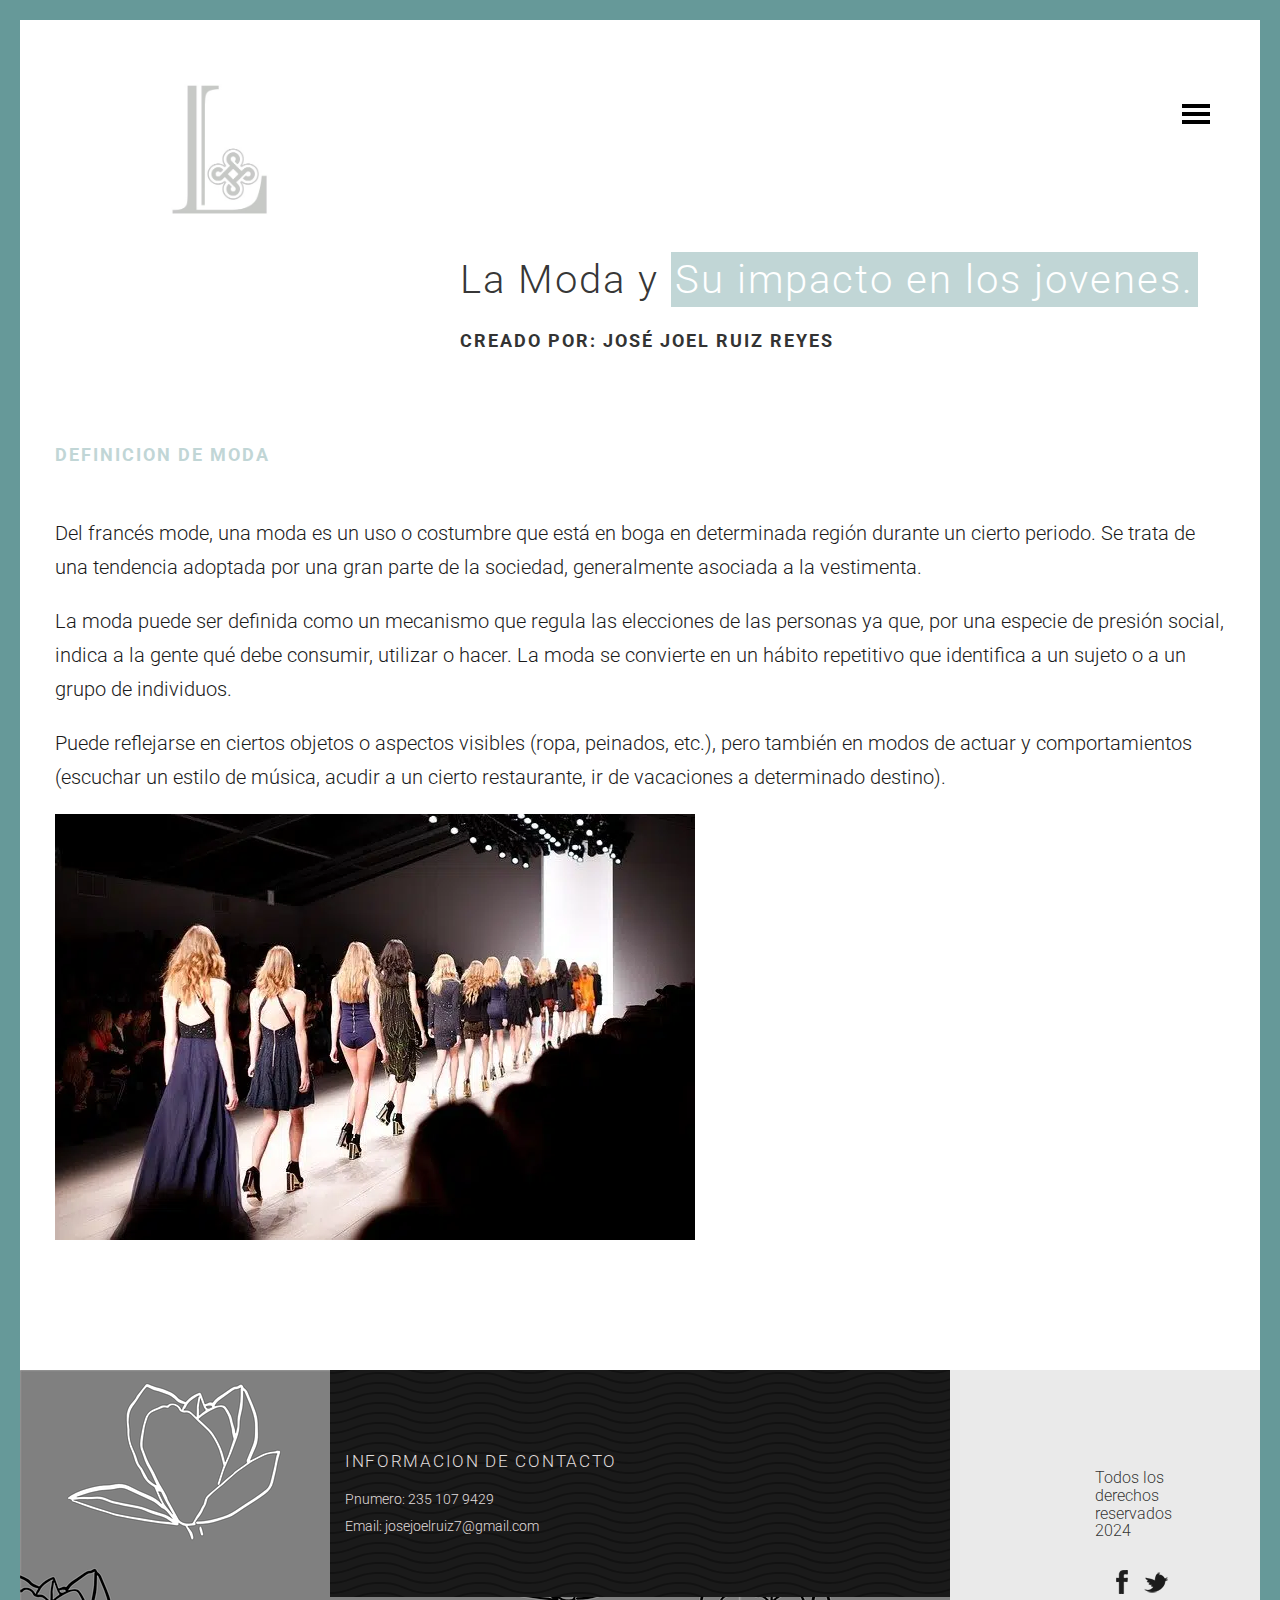
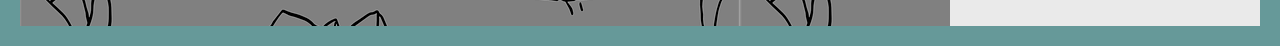
<file: index.html>
<!DOCTYPE html>
<html>
	<head>
	<meta charset="utf-8">
	<title>Pagina principal</title>
	<meta name="viewport" content="width=device-width, initial-scale=1">
	<link rel="stylesheet" href="css/bootstrap.min.css">
	<link rel="stylesheet" href="css/style.css">
	<link rel="stylesheet" href="css/animate.css">
	<link href='https://fonts.googleapis.com/css?family=Roboto:400,100,300,700' rel='stylesheet'>
	</head>
	<body>
    <nav class="navbar navbar-custom navbar-static-top" role="navigation">
                <div class="container">
                    <div class="navbar-header pull-left">
                        <a href="" class="navbar-brand">
                            <span class="brand-logo"><img src="images/logo.png" alt="" width="250" height="250"/></span>
                        </a>
                    </div>
                    <div class="main-nav pull-right">
                        <div class="button_container toggle">
                            <span class="top"></span>
                            <span class="middle"></span>
                            <span class="bottom"></span>
                        </div>
                    </div>
                    <div class="overlay" id="overlay">
                        <nav class="overlay-menu">
                            <ul>
                                <li><a href="index.html">Pagina Principal</a></li>
                                <li><a href="studio.html">La Moda Como Una Industria</a></li>
                                <li><a href="project-description.html ">La Moda y Los Jovenes</a></li>
                                <li><a href="projects.html">Lo aesthetic</a></li>
                                <li><a href="contact.html">Datos del Programador</a></li>
                                <li><a href="Form.html">Formulario</a></li>

                            </ul>
                        </nav>
                    </div>
                </div>
    </nav>
    <form method="post">


      
    </form>
	<div id="home-section">
			<div class="container">
				<div class="row">
					<div class="col-md-8 pull-right">
						<h1 class="home-heading wow fadeInUp animated">La Moda y <span>Su impacto en los jovenes.</span></h1>
						<div class="text-home wow fadeInUp animated"><strong>creado Por: José Joel Ruiz Reyes</strong></div>
                        
					</div>
				</div>
			</div>
	</div>
  
    <div class="container">
         <div class="row">
           <div class="banner">
             <div class="text-homep wow fadeInUp animated">Definicion de Moda</div>
        
             <p class="text-studiop"  >Del francés mode, una moda es un uso o costumbre que está en boga en determinada región durante un cierto periodo. Se trata de una tendencia adoptada por una gran parte de la sociedad, generalmente asociada a la vestimenta.</p><p class="text-studiop">La moda puede ser definida como un mecanismo que regula las elecciones de las personas ya que, por una especie de presión social, indica a la gente qué debe consumir, utilizar o hacer. La moda se convierte en un hábito repetitivo que identifica a un sujeto o a un grupo de individuos.
             </p><p class="text-studiop">Puede reflejarse en ciertos objetos o aspectos visibles (ropa, peinados, etc.), pero también en modos de actuar y comportamientos (escuchar un estilo de música, acudir a un cierto restaurante, ir de vacaciones a determinado destino).</p>
             <img src="momo.jpg" alt="imagen no se puede cargar"/>
            </div>
             </div>
            </div>        
     </div>
     <footer>
      <div class="container">
        <div class="row">
          <div class="col-md-3 col-sm-3">
          </div>
          <div class="col-md-6 col-sm6 section-bg-color">
            <div class="row">
              <div class="col-sm-9">
   
                <h2>INFORMACION DE CONTACTO</h2>
                <p>Pnumero: 235 107 9429</p>
                <p>Email: josejoelruiz7@gmail.com</p>
              </div><!-- /col-sm-9 -->
            </div><!--/row-->
          </div><!-- /col-sm-6 -->
          <div class="col-md-3 col-sm-3 section-bg-color1">
            <div class="row">
              <div class="col-sm-9">
              <h3>Todos los derechos reservados 2024</h3>
              <p class="pull-right"><a href="https://x.com/Joel_Reys_1989"><img src="images/twitter.png" alt=""/></a></p>
              <p class="pull-right icons-f"><a href="https://www.facebook.com/josejoel.ruizreyes.7"><img src="images/facebook.png" alt=""/></a></p>
              </div><!-- /col-sm-9 -->
            </div><!--/row-->
          </div><!-- /col-sm-3 -->
        </div><!-- /row -->
      </div><!-- /container -->
    </footer><!-- /footer -->   
     

    <script src="js/jquery-1.11.0.js"></script>
  
	<script src="js/bootstrap.min.js"></script>
   
    <script src="js/masonry.js"></script>
   
	<script src="js/nav.js"></script>
    
    <script src="js/smoothscroll.js"></script>
    
    <script src="js/wow.js"></script>
    
    <script>
    new WOW().init();
    </script>


	</body>
</html>
</file>
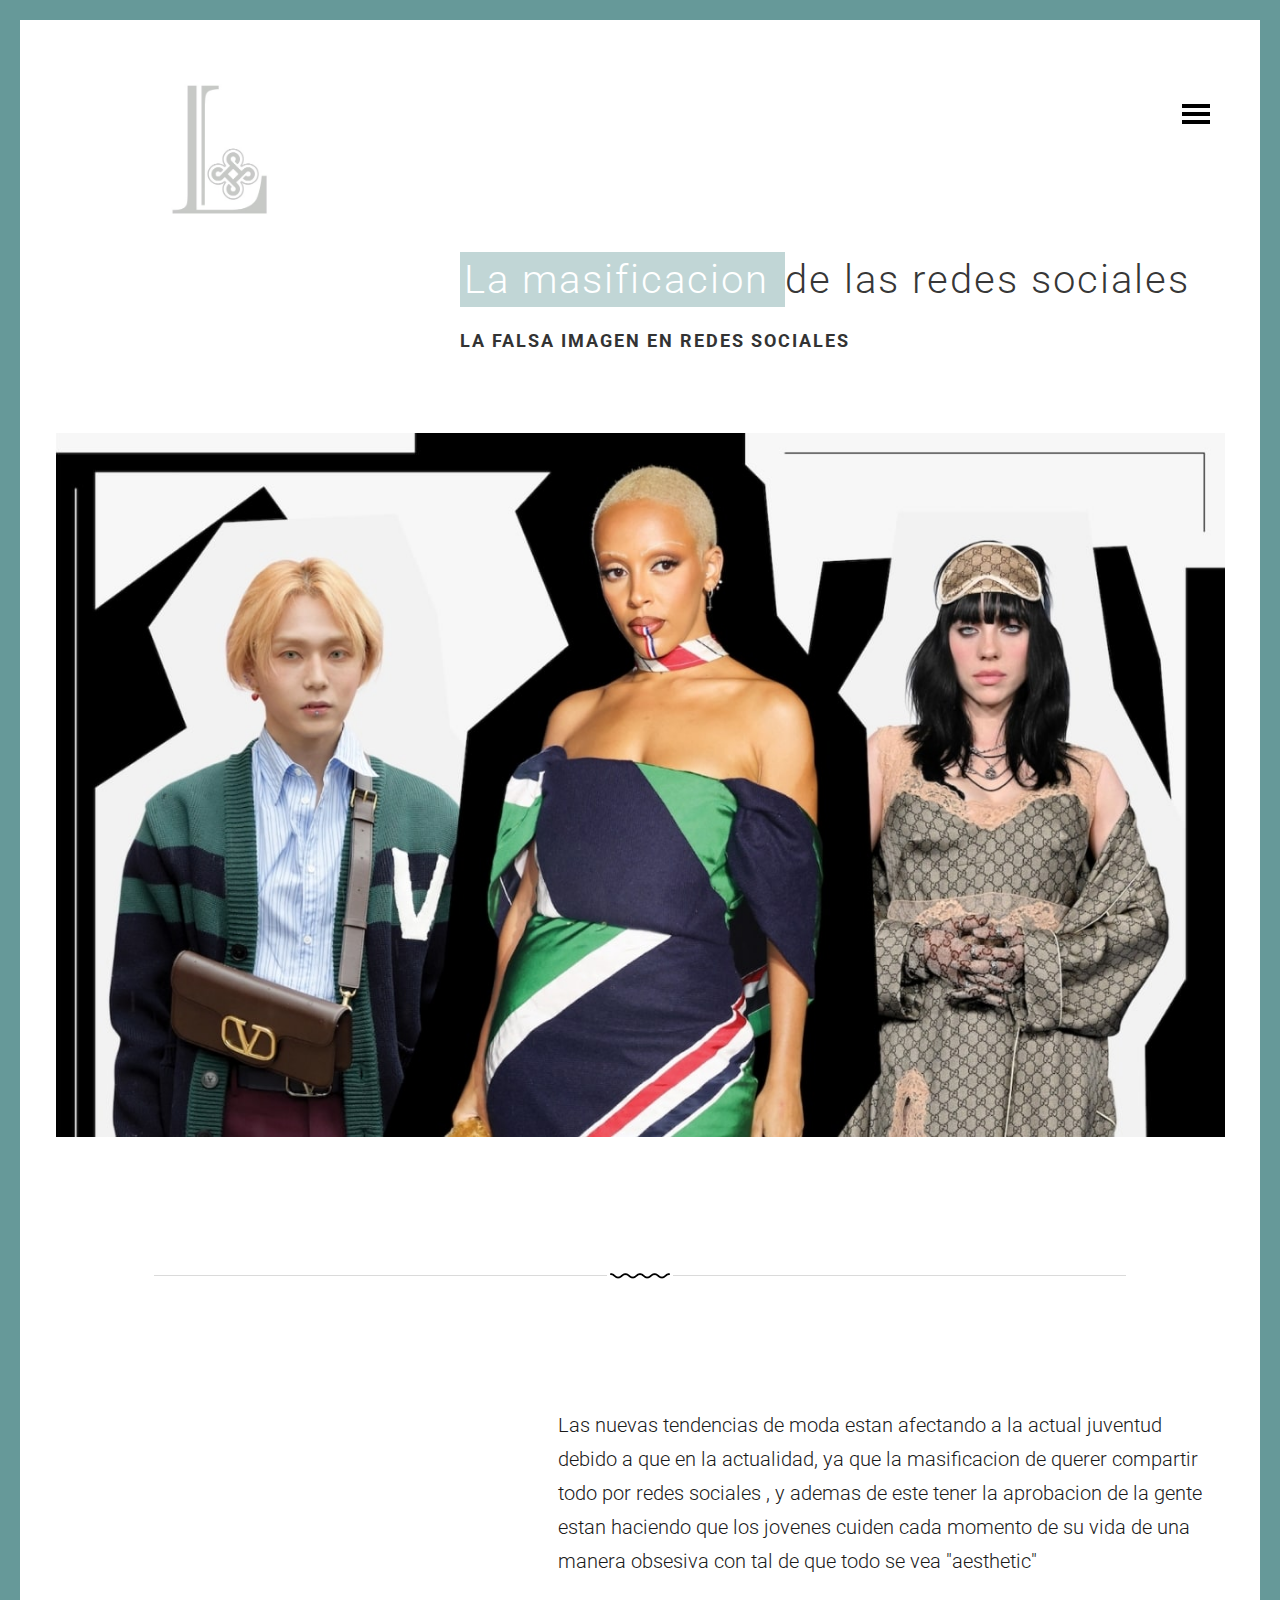
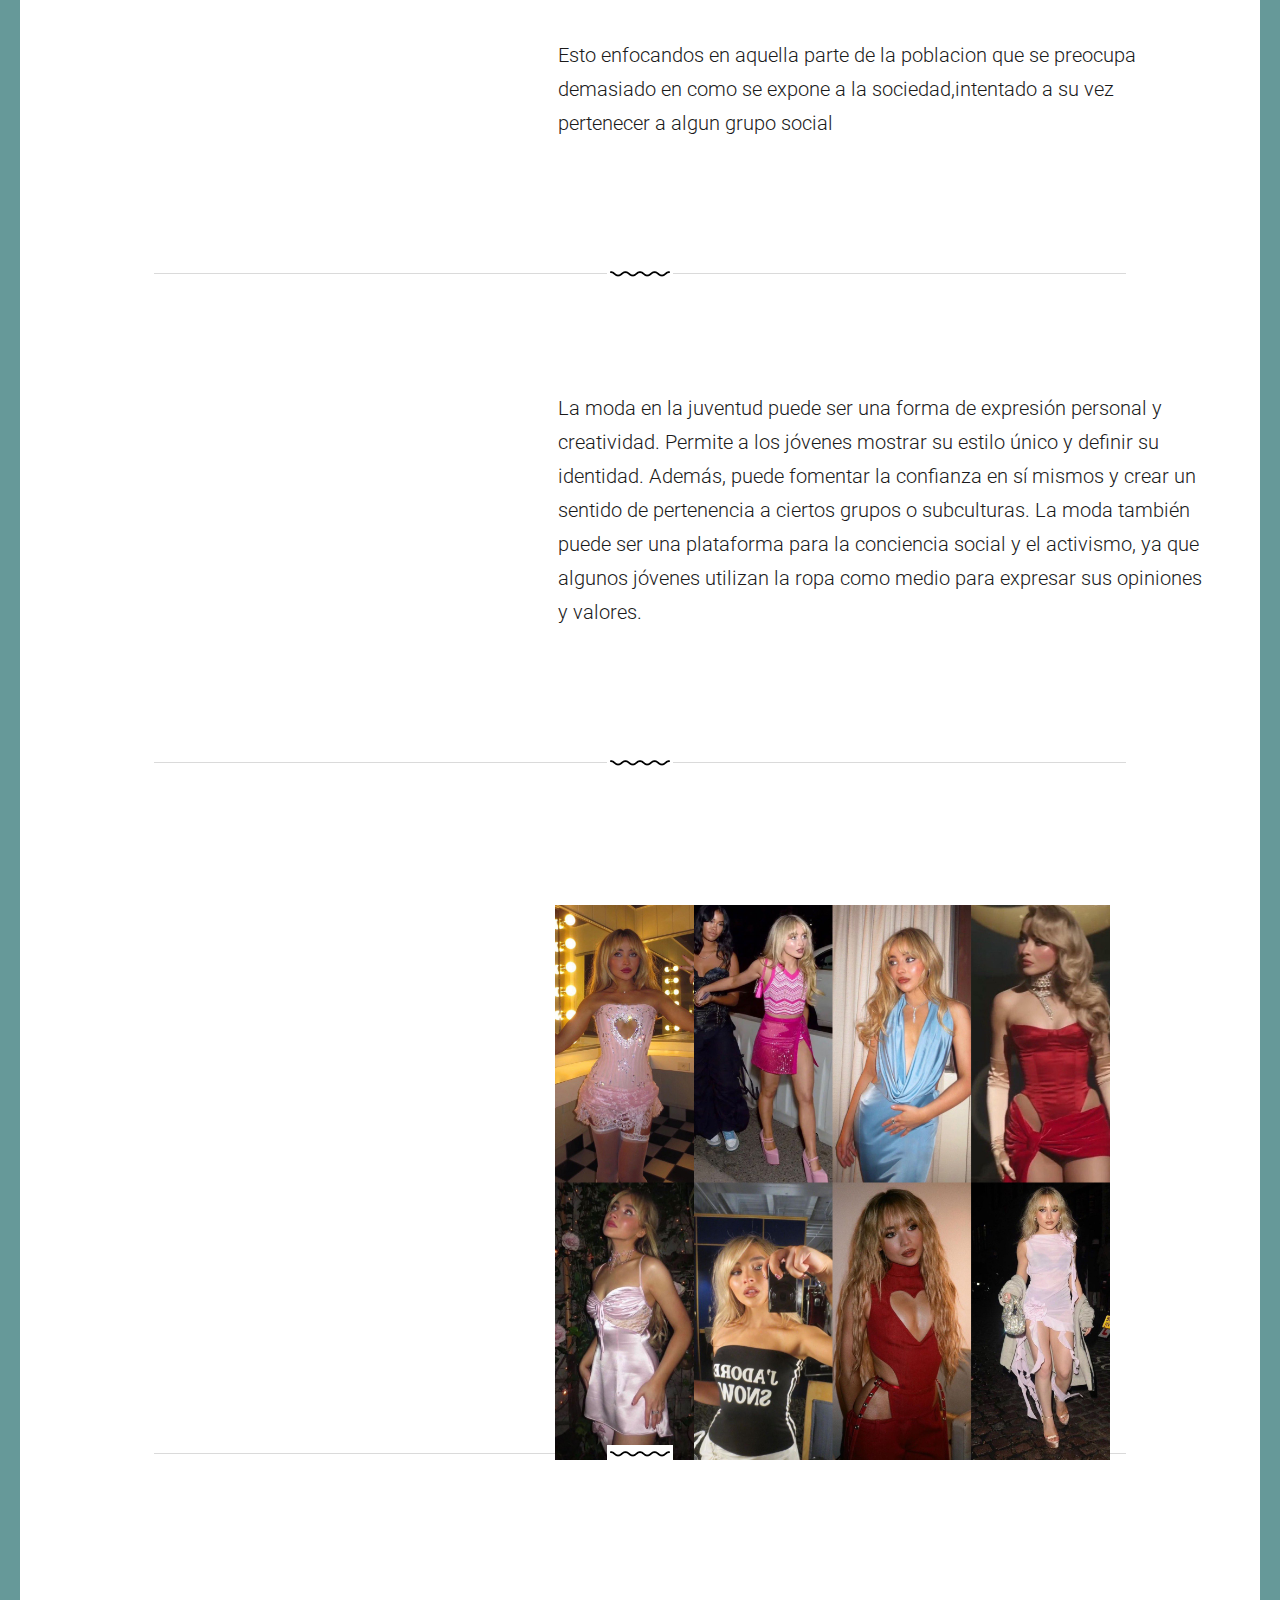
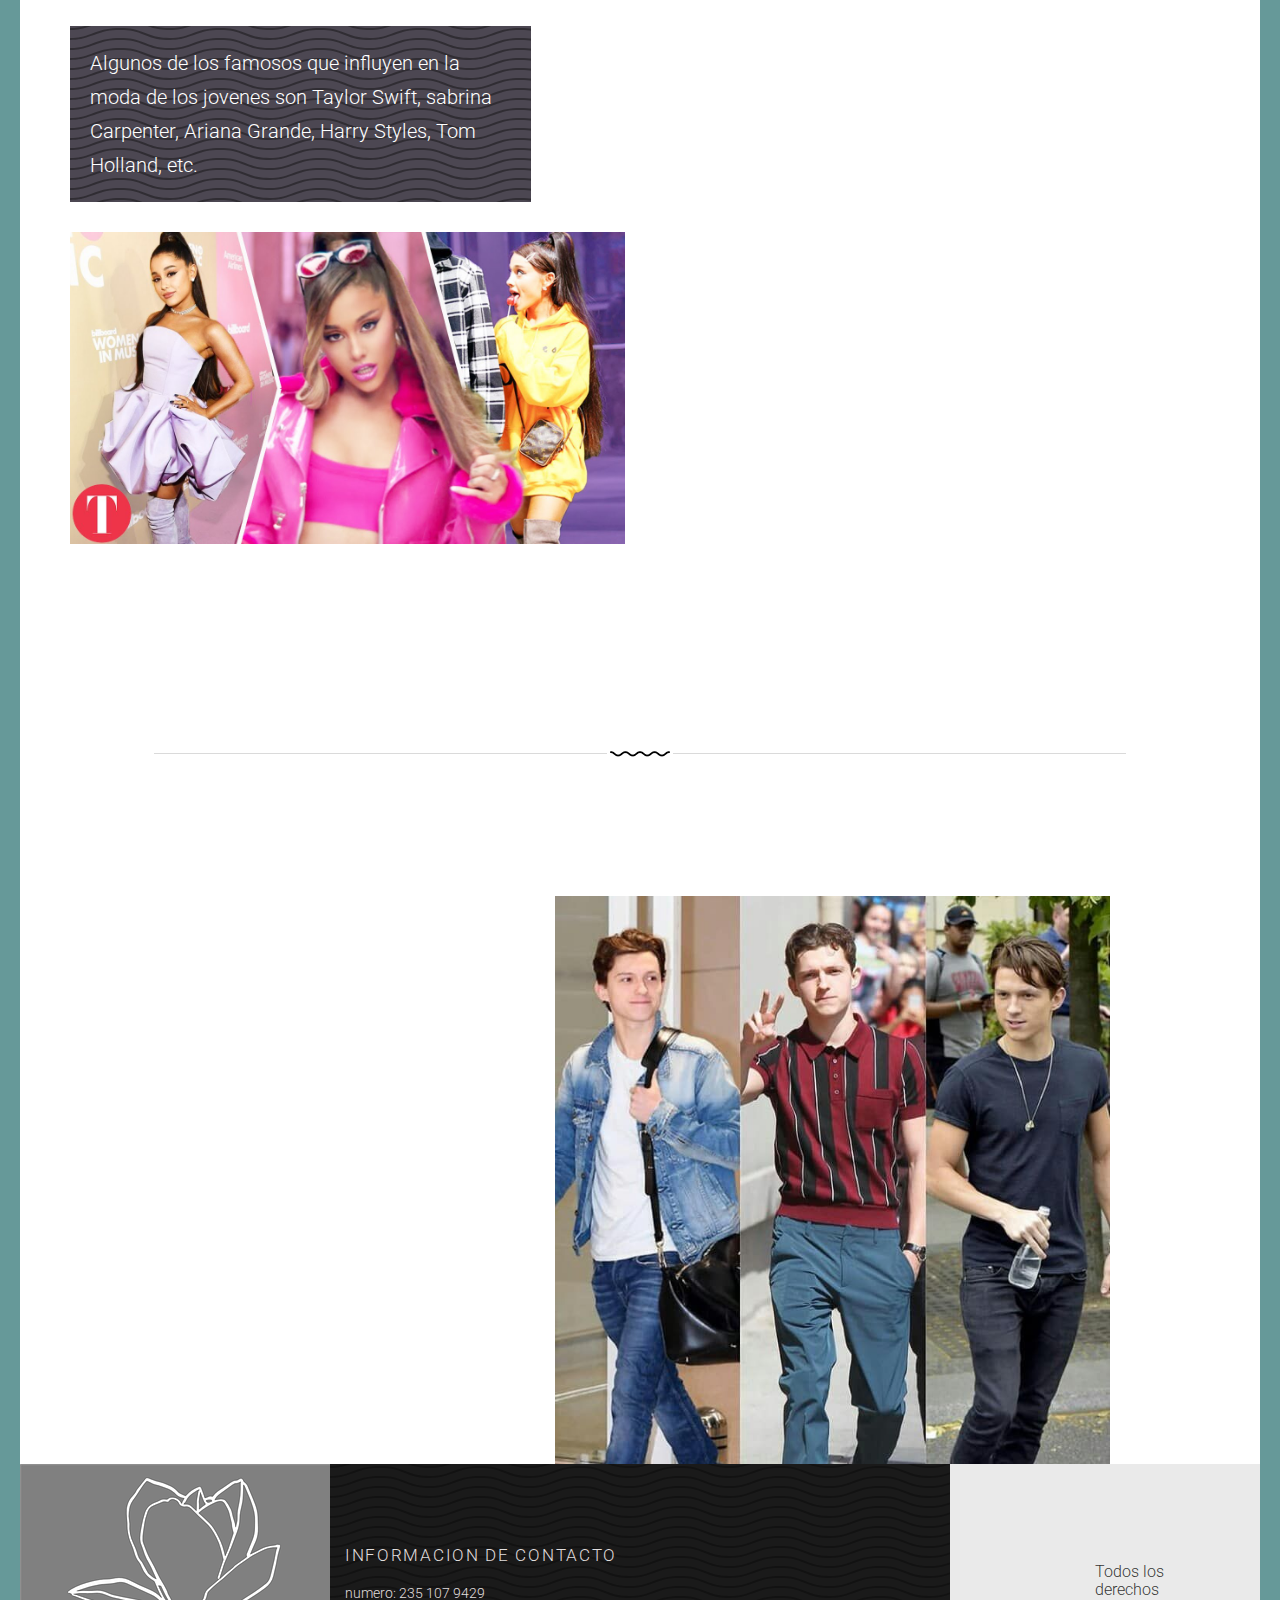
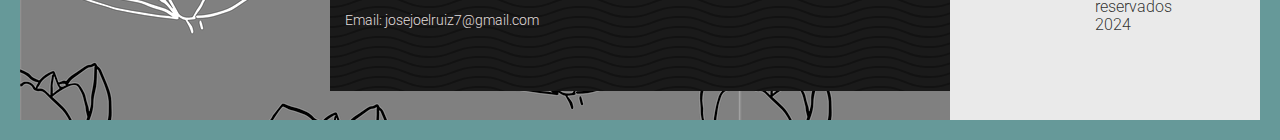
<file: project-description.html>
<!DOCTYPE html>
<html>
	<head>
	<meta charset="utf-8">
	<title>La moda y los Jovenes</title>
	<meta name="viewport" content="width=device-width, initial-scale=1">
    
    <!-- Bootstrap  -->
	<link rel="stylesheet" href="css/bootstrap.min.css">
	<!-- Main css  -->
	<link rel="stylesheet" href="css/style.css">
	<!-- Animate.css -->
	<link rel="stylesheet" href="css/animate.css">
    <!-- Gallery -->
    <link rel="stylesheet" href="css/touchTouch.css">
    <!-- Google fonts -->
    <link href='https://fonts.googleapis.com/css?family=Roboto:400,100,300,700' rel='stylesheet'>

	</head>
	<body>

 	<!-- Navigation -->
    <nav class="navbar navbar-custom navbar-static-top" role="navigation">
                <div class="container">
                    <div class="navbar-header pull-left">
                        <a href="" class="navbar-brand">
                            <span class="brand-logo"><img src="images/logo.png" alt="" width="250" height="250"/></span>
                        </a>
                    </div>
                    <div class="main-nav pull-right">
                        <div class="button_container toggle">
                            <span class="top"></span>
                            <span class="middle"></span>
                            <span class="bottom"></span>
                        </div>
                    </div>
                    <div class="overlay" id="overlay">
                        <nav class="overlay-menu">
                            <ul>
                              <li><a href="index.html">Pagina Principal</a></li>
                              <li><a href="studio.html">La Moda Como Una Industria</a></li>
                              <li><a href="project-description.html ">La Moda y Los Jovenes</a></li>
                              <li><a href="projects.html">Lo aesthetic</a></li>
                              <li><a href="contact.html">Datos del Programador</a></li>
                              <li><a href="Form.html">Formulario</a></li>
                            </ul>
                        </nav>
                    </div>
                </div>
    </nav>
	<div id="inner-section">
			<div class="container">
				<div class="row">
					<div class="col-md-8 pull-right wow fadeInUp animated">
						<h1 class="inner-heading"><span>La masificacion  </span> de las redes sociales
                         </h1>
			<div class="text-inner wow fadeInUp animated">la falsa imagen en redes sociales </div>
					</div>
				</div>
			</div>
	</div>

    <div class="container">
         <div class="row">
           <div class="banner">
             <img src="redes.jpg" alt=""/>
             </div>
            </div>        
     </div>
   
       
     <div class="container">
           <div class="row">
             <div class="line-symbol"></div>
           </div>
     </div>
     

     <div class="container">
        <div class="row">
          <div class="col-md-5 col-sm-5 studio-margin wow fadeInUp animated">
            <h2 class="projectd-heading">Los joven, redes sociales y su desarrollo
             <img src="images/hand1.png" alt=""/>
            </h2>
          </div>
          
          <div class="col-md-7 col-sm-7 projectd-margin">
            <p class="text-projectd"> Las nuevas tendencias de moda estan afectando a la actual juventud debido  a que en la actualidad, ya que la masificacion de querer compartir todo por redes sociales , y ademas de este tener la aprobacion de la gente estan haciendo que los jovenes cuiden cada momento de su vida de una manera obsesiva con tal de que todo se vea "aesthetic" 
</p> 
 <p class="text-projectd">Esto enfocandos en aquella parte de la poblacion que se preocupa demasiado en como se expone a la sociedad,intentado a su vez pertenecer a algun grupo social 
</p> 
          </div>
        </div>
     </div>
     
     <div class="container">
           <div class="row">
             <div class="line-symbol2"></div>
           </div>
     </div>

     <div class="container">
        <div class="row">
          <div class="col-md-5 col-sm-5 projectd-margin wow fadeInUp animated">
            <h2 class="projectd-heading">Lo bueno
            <span>de la moda en los jovenes</span>
            </h2>
          </div>
          <div class="col-md-7 col-sm-7 projectd-margin">
            <p class="text-projectd">La moda en la juventud puede ser una forma de expresión personal y creatividad. Permite a los jóvenes mostrar su estilo único y definir su identidad. Además, puede fomentar la confianza en sí mismos y crear un sentido de pertenencia a ciertos grupos o subculturas. La moda también puede ser una plataforma para la conciencia social y el activismo, ya que algunos jóvenes utilizan la ropa como medio para expresar sus opiniones y valores.
</p> 
          </div>
        </div>
     </div>

     <div class="container">
           <div class="row">

             <div class="line-symbol2"></div>
                <div class="col-md-6 thumbs wow fadeInUp animated"><a href="images/image2.jpg"><img src="imagen.jpg" class="image-project" alt=""/></a>
                </div>
                <div class="col-md-6 image-project1 thumbs"><a href="images/image7.jpg"><img src="imagen2.jpg" alt=""/></a></div>
           </div>
     </div>
     
     <div class="container">
           <div class="row">

             <div class="line-symbol2"></div>
                <div class="col-md-6"> 
                 <p class="text-projectd1">Algunos de los famosos que influyen en la moda de los jovenes son Taylor Swift, sabrina Carpenter, Ariana Grande, Harry Styles, Tom Holland, etc.
</p> 
                <div class="thumbs"><a href="images/image1.jpg"><img src="imagen3.jpg" class="image-project-a" alt=""/></a>
                </div>
                </div>
                
                <div class="col-md-6 image-project2  thumbs wow fadeInUp animated"><a href="images/image3.jpg"><img src="imagen4.jpg" alt=""/></a></div>
           </div>
     </div>
     
     <!-- Project text -->
     <div class="container">
           <div class="row">

             <div class="line-symbol2"></div>
                <div class="col-md-6 thumbs wow fadeInUp animated"> <a href="images/image5.jpg"><img src="imagen5.jpg" class="image-project" alt=""/></a></div>
                <div class="col-md-6 thumbs image-project1"><a href="images/image9.jpg"><img src="imagen7.jpg" alt=""/></a></div>
           </div>
     </div>
   

     <footer>
      <div class="container">
        <div class="row">
          <div class="col-md-3 col-sm-3">
          </div>
          <div class="col-md-6 col-sm6 section-bg-color">
            <div class="row">
              <div class="col-sm-9">
                  <h2>INFORMACION DE CONTACTO</h2>
                <p>numero: 235 107 9429</p>
                <p>Email: josejoelruiz7@gmail.com</p>
              </div>
            </div>
          </div>
          <div class="col-md-3 col-sm-3 section-bg-color1">
            <div class="row">
              <div class="col-sm-9">
              <h3>Todos los derechos reservados 2024</h3>
              
              </div><!-- /col-sm-9 -->
            </div><!--/row-->
          </div><!-- /col-sm-3 -->
        </div><!-- /row -->
      </div><!-- /container -->
     </footer><!-- /footer -->   
     
	 <!-- jQuery Version 1.11.0 -->
     <script src="js/jquery-1.11.0.js"></script>
     <!-- Boostrap JS -->
	 <script src="js/bootstrap.min.js"></script>
     <!-- Nav JS -->
	 <script src="js/nav.js"></script>
     <!-- Smooth scroll JS -->
     <script src="js/smoothscroll.js"></script>
     <!-- Gallery JavaScript -->
	 <script src="js/touchTouch.jquery.js"></script>
	 <script src="js/script.js"></script>
     <!-- Wow JavaScript -->
     <script src="js/wow.js"></script>
    
    <script>
    new WOW().init();
    </script>


	</body>
</html>
</file>
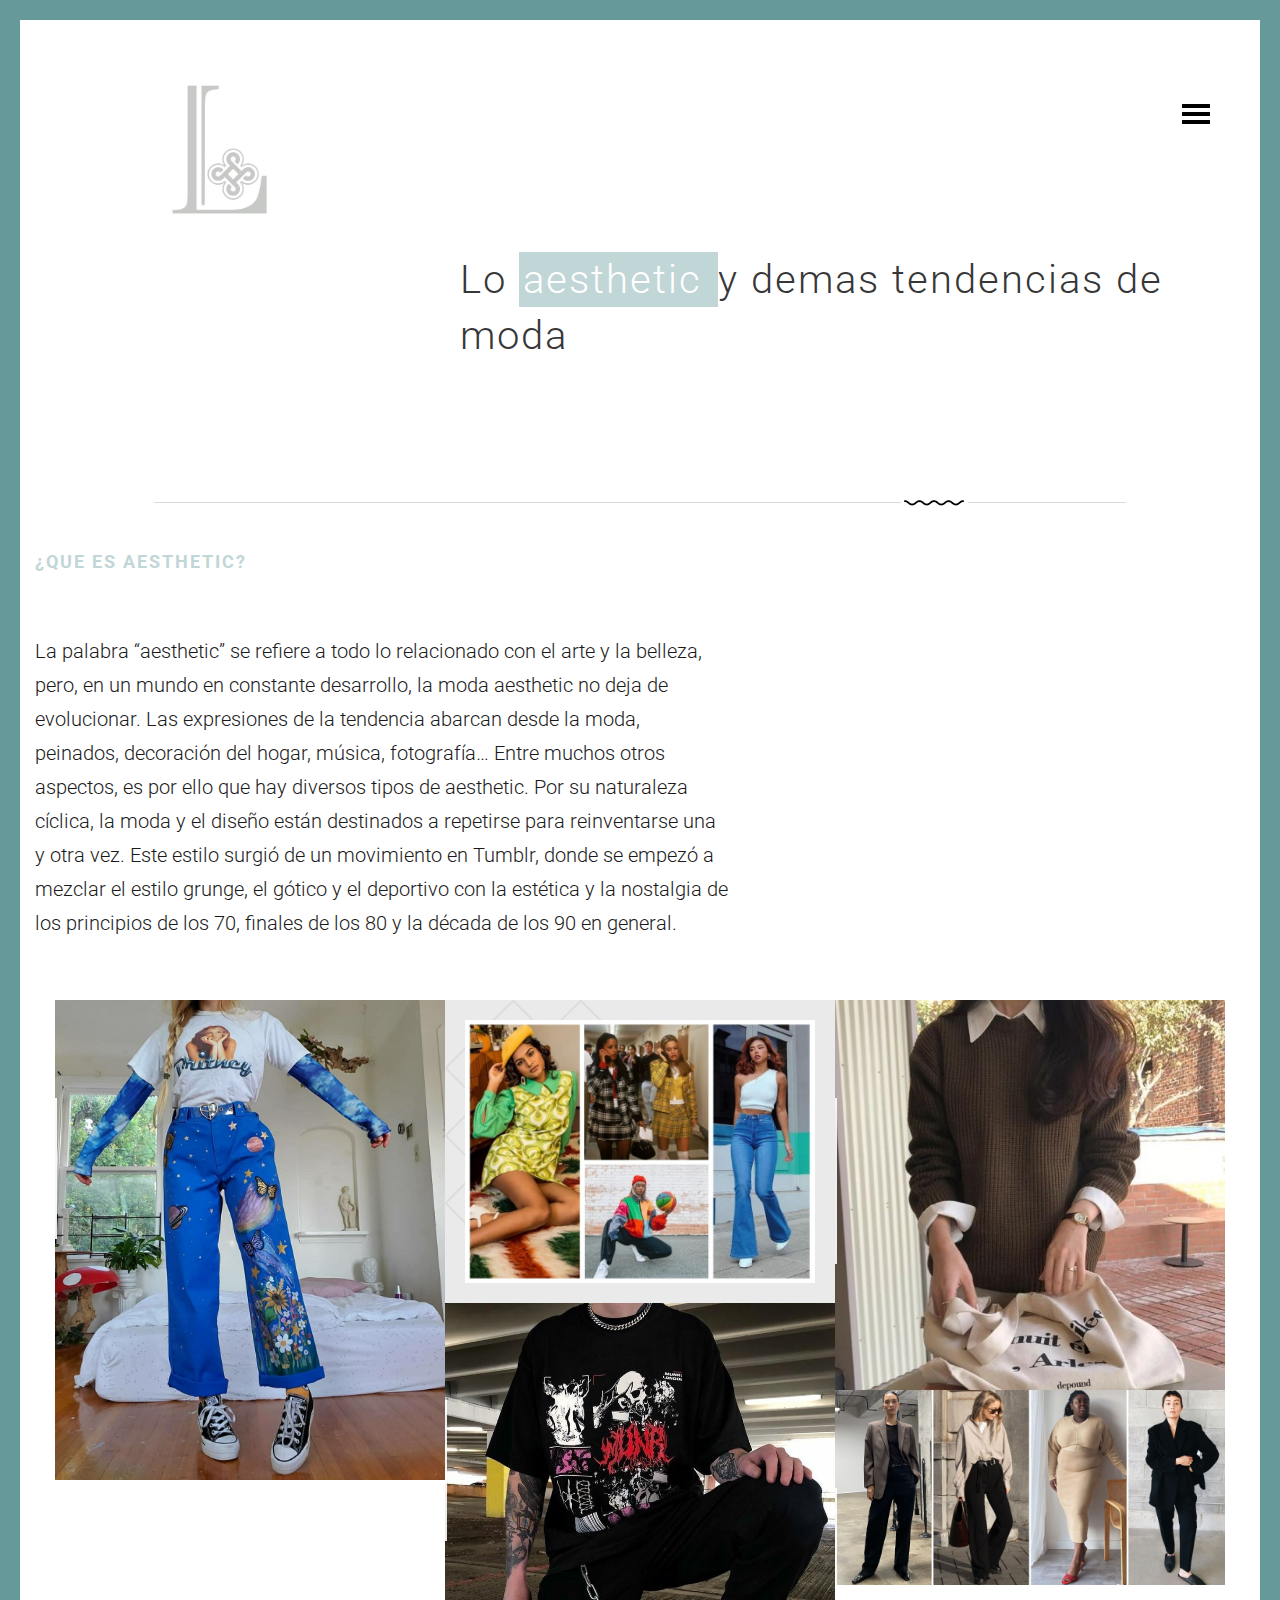
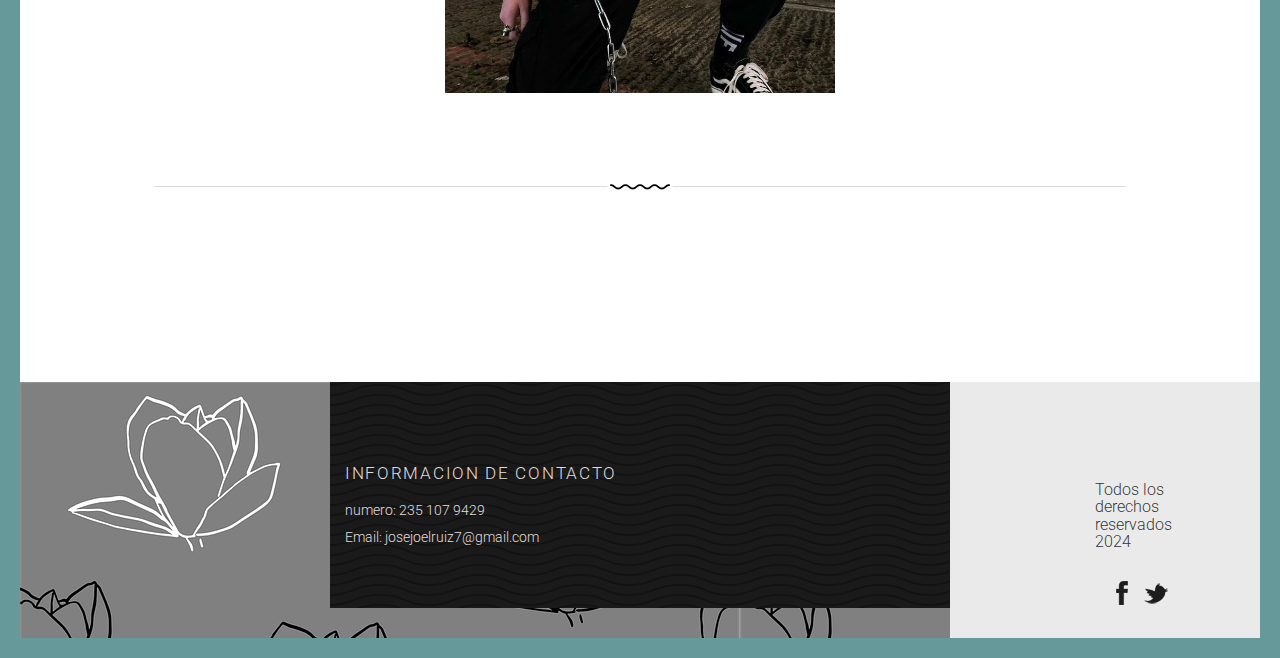
<file: projects.html>
<!DOCTYPE html>
<html>
	<head>
	<meta charset="utf-8">
	<title>lo aesthetic</title>
	<meta name="viewport" content="width=device-width, initial-scale=1">
    
	<!-- Bootstrap  -->
	<link rel="stylesheet" href="css/bootstrap.min.css">
	<!-- Main css  -->
	<link rel="stylesheet" href="css/style.css">
	<!-- Animate.css -->
	<link rel="stylesheet" href="css/animate.css">
    <!-- Gallery -->
    <link rel="stylesheet" href="css/touchTouch.css">
    <!-- Google fonts -->
    <link href='https://fonts.googleapis.com/css?family=Roboto:400,100,300,700' rel="stylesheet">

	</head>
	<body>

 	<!-- Navigation -->
    <nav class="navbar navbar-custom navbar-static-top" role="navigation">
                <div class="container">
                    <div class="navbar-header pull-left">
                        <a href="" class="navbar-brand">
                            <span class="brand-logo"><img src="images/logo.png" alt="" width="250" height="250"/></span>
                        </a>
                    </div>
                    <div class="main-nav pull-right">
                        <div class="button_container toggle">
                            <span class="top"></span>
                            <span class="middle"></span>
                            <span class="bottom"></span>
                        </div>
                    </div>
                    <div class="overlay" id="overlay">
                        <nav class="overlay-menu">
                            <ul>
                              <li><a href="index.html">Pagina Principal</a></li>
                              <li><a href="studio.html">La Moda Como Una Industria</a></li>
                              <li><a href="project-description.html ">La Moda y Los Jovenes</a></li>
                              <li><a href="projects.html">Lo aesthetic</a></li>
                              <li><a href="contact.html">Datos del Programador</a></li>
                              <li><a href="Form.html">Formulario</a></li>
                            </ul>
                        </nav>
                    </div>
                </div>
    </nav>

	<div id="inner-section">
			<div class="container">
				<div class="row">
					<div class="col-md-8 pull-right wow fadeInUp animated">
						<h1 class="inner-heading">Lo <span>aesthetic </span> y demas tendencias de moda
                         </h1>

					</div>
				</div>
			</div>
	</div>

    <div class="col-md-7 col-sm-7 projectd-margin">
      <div class="text-homep wow fadeInUp animated">¿Que es aesthetic?</div>
      <p class="text-projectd">  La palabra “aesthetic” se refiere a todo lo relacionado con el arte y la belleza, pero, en un mundo en constante desarrollo, la moda aesthetic no deja de evolucionar. Las expresiones de la tendencia abarcan desde la moda, peinados, decoración del hogar, música, fotografía… Entre muchos otros aspectos, es por ello que hay diversos tipos de aesthetic.

        Por su naturaleza cíclica, la moda y el diseño están destinados a repetirse para reinventarse una y otra vez. Este estilo surgió de un movimiento en Tumblr, donde se empezó a mezclar el estilo grunge, el gótico y el deportivo con la estética y la nostalgia de los principios de los 70, finales de los 80 y la década de los 90 en general.
</p> </div>
     
       
    <div class="container">
           <div class="row">
             <div class="line-symbol"></div>
           </div>
     </div>
      
        
     <!-- Masonry -->
     <div class="container grid">
         <div class="row">
         
             <div id="photos"> 
                  <div class="thumbs">
                   <figure class="effect-julia">
                       <a href="a1.jpg">
						<img src="a1.jpg" alt="img21"/>
						<figcaption>
							<div>
								<p>Art Hoe</p>
								<p>Marcado por un sentido del estilo impulsado por una despreocupación elegante y una pasión por arte.</p>
							</div>
						</figcaption>	
                        </a>		
					</figure>
                  </div>
                  <div class="thumbs">
                     <div class="block-project">
                    <figure class="effect-julia">
                       <a href="a2.jpg">
						<img src="a2.jpg" alt="img21"/>
						<figcaption>
							<div>
								<p>Vintage</p>
								<p>Este otro tipo de aesthetic se mueve más en el pasado. Eligiendo tanto tonos cálidos como fríos, para reflejar imágenes de épocas o décadas pasadas especialmente los 50, los 60 y los 70.</p>
							</div>
						</figcaption>	
                        </a>		
					</figure>
                    </div>
                  </div>
                  <div class="thumbs">
                    <figure class="effect-julia">
                       <a href="a3.jpg">
						<img src="a3.jpg" alt="img21"/>
						<figcaption>
							<div>
								<p>Grudge</p>
								<p>Colores más oscuros, luces de neón, medias de rejillas, imágenes de CD´s de la música grunge de los 90</p>
							</div>
						</figcaption>
                        </a>	
					</figure>
                  </div>
                 <div class="thumbs"> 
                     <figure class="effect-julia">
                       <a href="a4.jpg">
						<img src="a4.jpg" alt="img21"/>
						<figcaption>
							<div>
								<p>Indie Pale</p>
								<p>Un aesthetic bastante minimalista, basado sobre todo en el uso de colores como el marrón y el beige y ropa casi siempre otoñal.</p>
							</div>
						</figcaption>	
                        </a>		
					</figure>
                  </div>
                  <div class="thumbs">
                     <figure class="effect-julia">
                       <a href="a5.jpg">
						<img src="a5.jpg" alt="img21"/>
						<figcaption>
							<div>
								<p>Minimal</p>
								<p>Aesthetic que se caracteriza por imágenes o por composiciones en las que apenas aparecen elementos.</p>
							</div>
						</figcaption>	
                        </a>		
					</figure>
                  </div>
                  
                  
                    </div>
                  </div>
             
             </div> <!-- /Masonry -->
         </div><!-- /row -->
     </div><!-- /container -->
    
     <!-- Line -->
     <div class="container">
           <div class="row">
             <div class="line-symbol1"></div>
           </div>
     </div>
     

     <!-- Testimonials text-->
	 <div class="inner-projects">
			<div class="container">
				<div class="row">
				
				</div>
			</div>
	 </div>
     
     <footer>
      <div class="container">
        <div class="row">
          <div class="col-md-3 col-sm-3">
          </div>
          <div class="col-md-6 col-sm6 section-bg-color">
            <div class="row">
              <div class="col-sm-9">
                <h2>INFORMACION DE CONTACTO</h2>
                <p>numero: 235 107 9429</p>
                <p>Email: josejoelruiz7@gmail.com</p>
              </div>
            </div>
          </div>
          <div class="col-md-3 col-sm-3 section-bg-color1">
            <div class="row">
              <div class="col-sm-9">
              <h3>Todos los derechos reservados 2024</h3>
              <p class="pull-right"><a href="https://x.com/Joel_Reys_1989"><img src="images/twitter.png" alt=""/></a></p>
              <p class="pull-right icons-f"><a href="https://www.facebook.com/josejoel.ruizreyes.7"><img src="images/facebook.png" alt=""/></a></p>
              </div><!-- /col-sm-9 -->
            </div><!--/row-->
          </div><!-- /col-sm-3 -->
        </div><!-- /row -->
      </div><!-- /container -->
    </footer><!-- /footer -->   
     
	 <!-- jQuery Version 1.11.0 -->
     <script src="js/jquery-1.11.0.js"></script>
     <!-- Boostrap JS -->
	 <script src="js/bootstrap.min.js"></script>
     <!-- Masonry JavaScript -->
     <script src="js/masonry.js"></script>
     <!-- Nav JS -->
	 <script src="js/nav.js"></script>
     <!-- Gallery JavaScript -->
	 <script src="js/touchTouch.jquery.js"></script>
	 <script src="js/script.js"></script>
     <!-- Smooth scroll JS -->
     <script src="js/smoothscroll.js"></script>
     <!-- Wow JavaScript -->
     <script src="js/wow.js"></script>
    
     <script>
     new WOW().init();
     </script>

	</body>
</html>
</file>
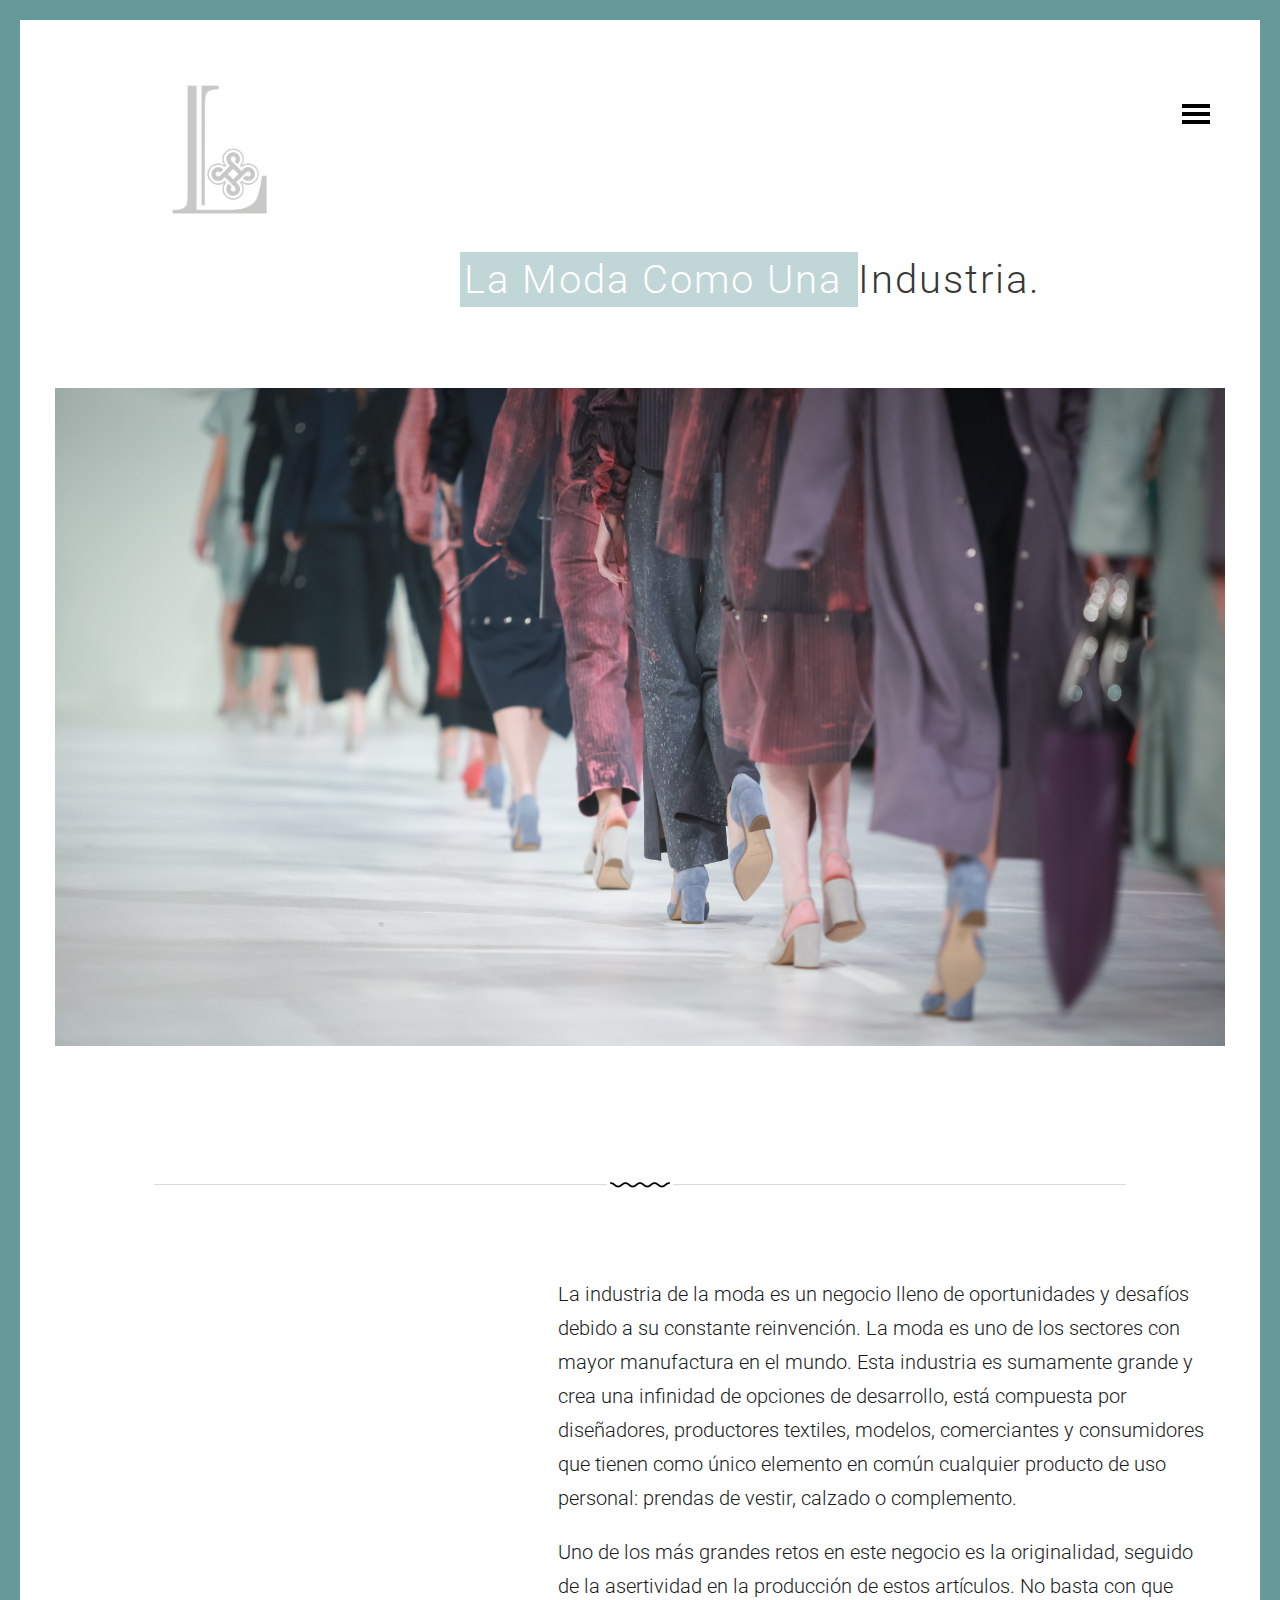
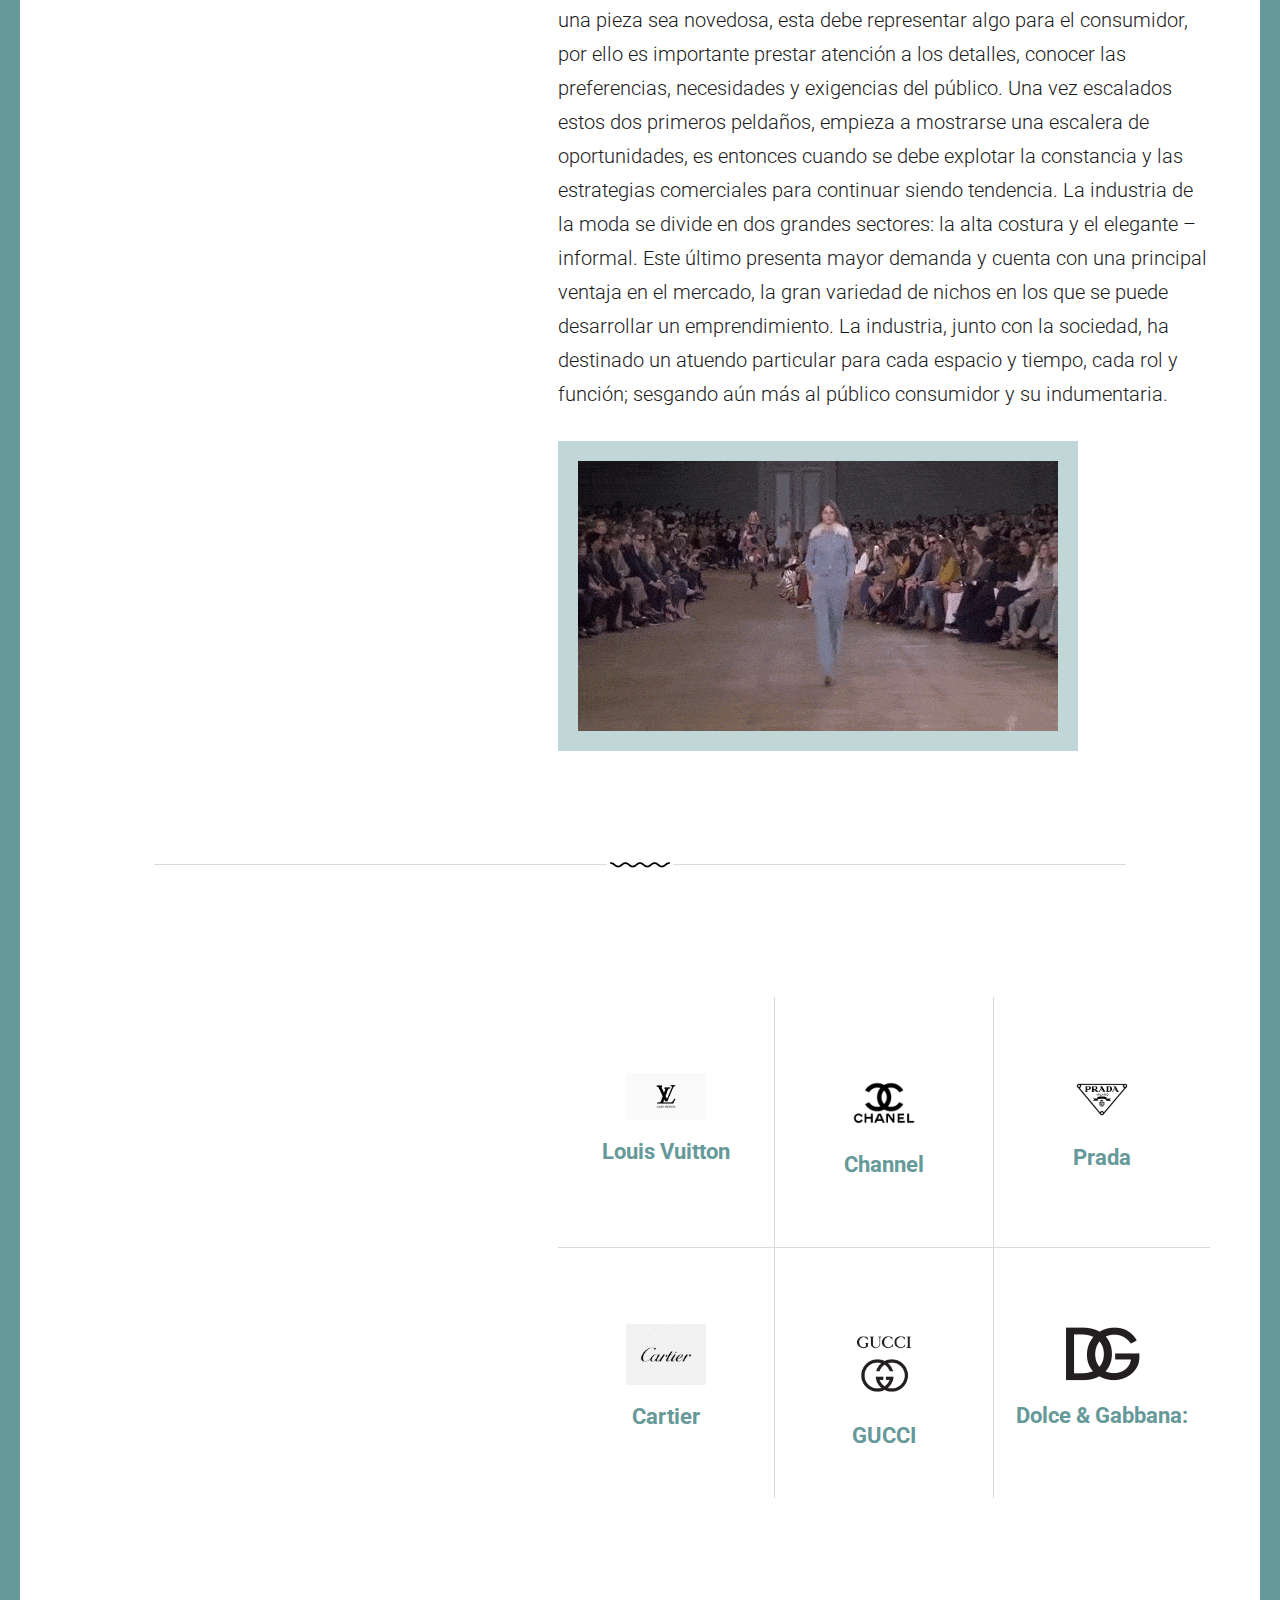
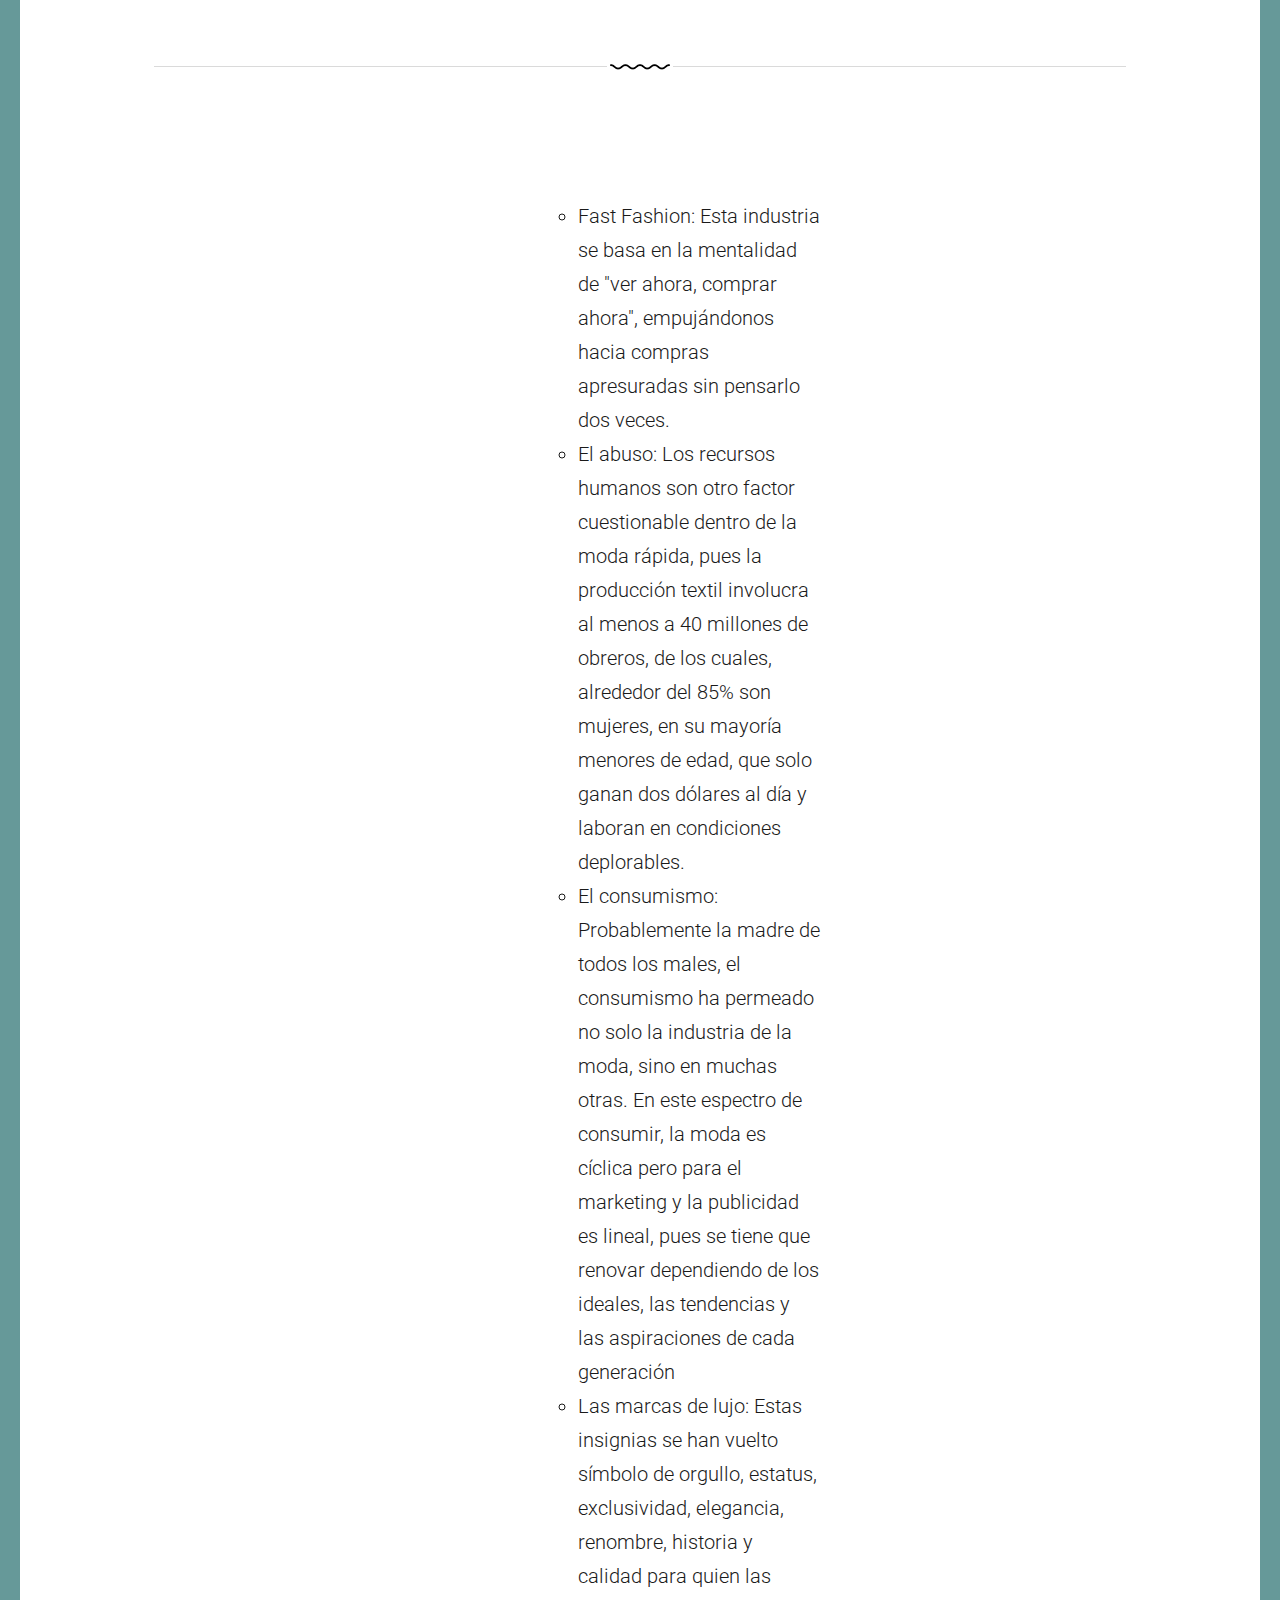
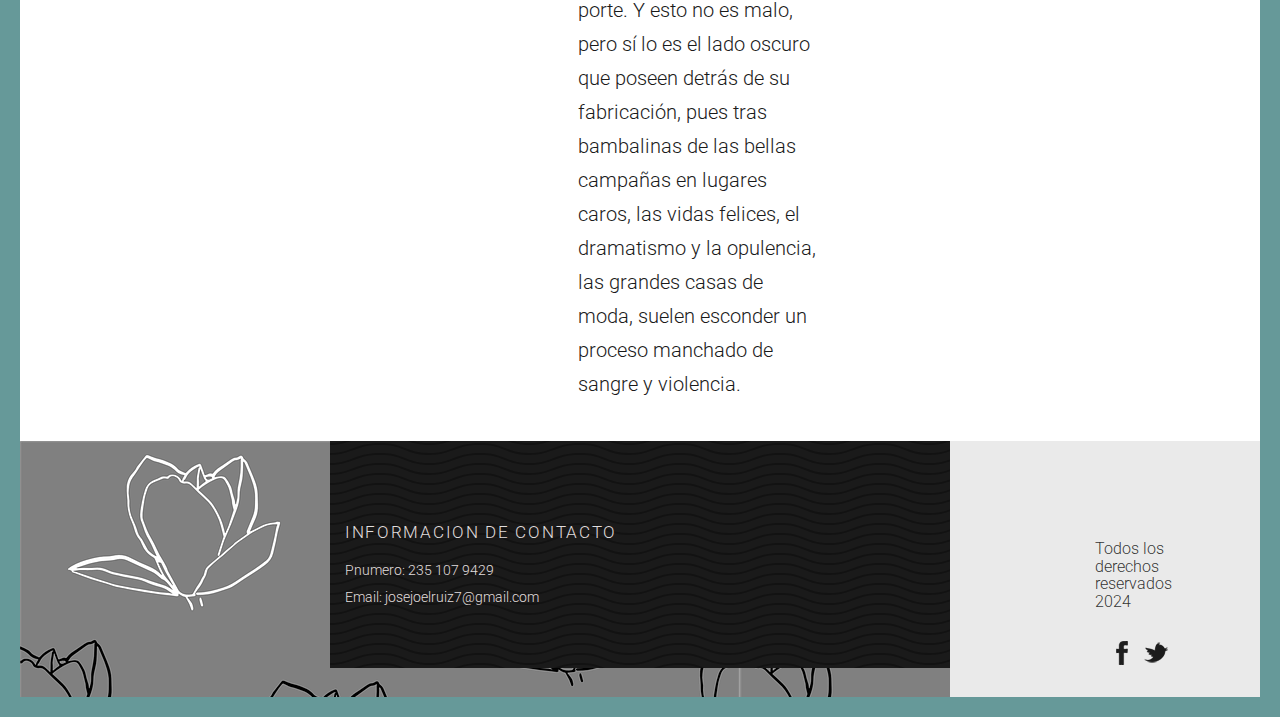
<file: studio.html>
<!DOCTYPE html>
<html>
	<head>
	<meta charset="utf-8">
	<title>industria de moda</title>
	<meta name="viewport" content="width=device-width, initial-scale=1">
    
	<!-- Bootstrap  -->
	<link rel="stylesheet" href="css/bootstrap.min.css">
	<!-- Main css  -->
	<link rel="stylesheet" href="css/style.css">
	<!-- Animate.css -->
	<link rel="stylesheet" href="css/animate.css">
    <!-- Google fonts -->
    <link href='https://fonts.googleapis.com/css?family=Roboto:400,100,300,700' rel='stylesheet'>

	</head>
	<body>

 	<!-- Navigation -->
    <nav class="navbar navbar-custom navbar-static-top" role="navigation">
                <div class="container">
                    <div class="navbar-header pull-left">
                        <a href="" class="navbar-brand">
                            <span class="brand-logo"><img src="images/logo.png" alt="" width="250" height="250"/></span>
                        </a>
                    </div>
                    <div class="main-nav pull-right">
                        <div class="button_container toggle">
                            <span class="top"></span>
                            <span class="middle"></span>
                            <span class="bottom"></span>
                        </div>
                    </div>
                    <div class="overlay" id="overlay">
                        <nav class="overlay-menu">
                            <ul>
                              <li><a href="index.html">Pagina Principal</a></li>
                              <li><a href="studio.html">La Moda Como Una Industria</a></li>
                              <li><a href="project-description.html ">La Moda y Los Jovenes</a></li>
                                <li><a href="projects.html">Lo aesthetic</a></li>
                              <li><a href="contact.html">Datos del Programador</a></li>
                              <li><a href="Form.html">Formulario</a></li>
                            </ul>
                        </nav>
                    </div>
                </div><!-- /container -->
    </nav>

	<div id="inner-section">
			<div class="container">
				<div class="row">
					<div class="col-md-8 pull-right wow fadeInUp animated">
						<h1 class="inner-heading"><span>La Moda Como Una </span> Industria.</h1>
						
                        
					</div>
				</div>
			</div>
	</div>
  
    <div class="container">
         <div class="row">
           <div class="banner">
             <img src="IM.jpg" alt=""/>
             </div>
            </div>        
     </div>
    
     <div class="container">
           <div class="row">
             <div class="line-symbol"></div>
           </div>
     </div>
     <div class="container">
        <div class="row">
          <div class="col-md-5 col-sm-5 studio-margin wow fadeInUp animated">
            <h2 class="studio-heading">MODA
            <span>y su industria</span>
            <img src="moda.jpg" alt=""/>
            </h2>
          </div>
          <div class="col-md-7 col-sm-7 studio-margin">
            <p class="text-studio"> La industria de la moda es un negocio lleno de oportunidades y desafíos debido a su constante reinvención. La moda es uno de los sectores con mayor manufactura en el mundo. Esta industria es sumamente grande y crea una infinidad de opciones de desarrollo, está compuesta por diseñadores, productores textiles, modelos, comerciantes y consumidores que tienen como único elemento en común cualquier producto de uso personal: prendas de vestir, calzado o complemento.  </p> 
 <p class="text-studio">Uno de los más grandes retos en este negocio es la originalidad, seguido de la asertividad en la producción de estos artículos. No basta con que una pieza sea novedosa, esta debe representar algo para el consumidor, por ello es importante prestar atención a los detalles, conocer las preferencias, necesidades y exigencias del público. Una vez escalados estos dos primeros peldaños, empieza a mostrarse una escalera de oportunidades, es entonces cuando se debe explotar la constancia y las estrategias comerciales para continuar siendo tendencia.
</
  <p class="text-studio">La industria de la moda se divide en dos grandes sectores: la alta costura y el elegante – informal. Este último presenta mayor demanda y cuenta con una principal ventaja en el mercado, la gran variedad de nichos en los que se puede desarrollar un emprendimiento. La industria, junto con la sociedad, ha destinado un atuendo particular para cada espacio y tiempo, cada rol y función; sesgando aún más al público consumidor y su indumentaria. 
</p> 
             <img src="caminata.gif" alt="img" class="img-studio"/> 
          </div>
        </div>
     </div>
     
      <div class="container">
           <div class="row">
             <div class="line-symbol2"></div>
           </div>
     </div>
     
     
   
     <div class="container studio-margin">
        <div class="row">
          <div class="col-md-5 col-sm-5 studio-margin wow fadeInUp animated">
            <h2 class="studio-heading">Casas De Moda
             <span>Mas Importantes</span>
              <img src="images/japanese.png" alt=""/>
            </h2>
          </div>
         <div class="col-md-7 col-sm-7 grid-serv cs-style-3">
          <a href="https://la.louisvuitton.com/esp-mx/recomendaciones/bolsas-mas-populares?gad_source=1&gclid=Cj0KCQjw3tCyBhDBARIsAEY0XNlbF7FEYq5Pq7eZeN8pa7vVDMjynaDTH6iUbW_V2eqWwHzmBeV3RTQaApksEALw_wcB&gclsrc=aw.ds">
						<div class="col-md-4 col-sm-4 speciality-grid grid1">
							<figure>
								<div class="speciality-info">
									<img src="louis.png" alt="louis vuitton">
									<h3>louis vuitton</h3>
								</div>
								<div class="speciality-hover">
								</div>
							</figure>
						</div>
            </a>
            <a href="https://www.chanel.com/mx/">
						<div class="col-md-4 col-sm-4 speciality-grid grid2">
							<figure>
								<div class="speciality-info">
									<img src="channel.png" alt="Couture">
									<h3>Channel</h3>
								</div>
							</figure>
						</div>
            </a>
						<a href="https://www.prada.com/es/es.html"><div class="col-md-4 col-sm-4 speciality-grid grid3">
							<figure>
								<div class="speciality-info">
									<img src="Prada.png" alt="Couture">
									<h3>Prada</h3>
								</div>
							</figure>
						</div>
            </a>
						<a href="https://www.cartier.mx/?gad_source=1&gclid=Cj0KCQjw3tCyBhDBARIsAEY0XNlJqJS5QEg_sgOBAhcELgRG4RXbwaYtrzM1wbyWH42iLyBb0s8jFUoaAhUDEALw_wcB&gclsrc=aw.ds"><div class="col-md-4 col-sm-4 speciality-grid grid4">
							<figure>
								<div class="speciality-info">
									<img src="cartier.png" alt="Couture">
									<h3>cartier</h3>
								</div>
							</figure>
						</div>
            </a>
            <a href="https://www.gucci.com/mx/es_mx/?gad_source=1&gclid=Cj0KCQjw3tCyBhDBARIsAEY0XNlj_UFAh_GZuQ7vTWQBlNCtUV6yIkusXbCZtEC63OMbypgNlePzSFgaAl_5EALw_wcB&gclsrc=aw.ds">
						<div class="col-md-4 col-sm-4 speciality-grid grid5">
							<figure>
								<div class="speciality-info">
									<img src="gucci.png" alt="Couture">
									<h3>GUCCI</h3>
								</div>
							</figure>
						</div></a>
            <a href="https://www.dolcegabbana.com/es-mx/?utm_source=google&utm_medium=cpc&utm_campaign=MX_GAds_SEA_Pure+Brand&utm_content=Pure+Brand&utm_term=dolce+and+gabbana&gad_source=1&gclid=Cj0KCQjw3tCyBhDBARIsAEY0XNl4FbVavWk-kWAuTAw1Z2xHT3l3qjhJ5VifBpCARYB0gw8RM4uXzTkaAoymEALw_wcB&gclsrc=aw.ds">
						<div class="col-md-4 col-sm-4 speciality-grid grid6">
							<figure>
								<div class="speciality-info">
									<img src="dg.jpg" alt="Couture">
									<h3>Dolce & Gabbana:</h3>
								</div>
							</figure>
						</div></a>
						<div class="clearfix"></div>
					</div>
					<div class="clearfix"></div>

				</div>
		

     </div>
   
     
     <div class="container">
           <div class="row">
             <div class="line-symbol2"></div>
           </div>
     </div>
     

     <div class="container studio-margin">
        <div class="row">
          <div class="col-md-5 col-sm-5 studio-margin wow fadeInUp animated">
            <h2 class="studio-heading">Cosas negativas
            <span>de esta industria</span>
            </h2>
          </div>
          <div class="col-md-3 col-sm-3 studio-margin">
            <div class="text-studio">
            <ul class="list-group">
            <li>Fast Fashion:  Esta industria se basa en la mentalidad de "ver ahora, comprar ahora", empujándonos hacia compras apresuradas sin pensarlo dos veces.</li>
            <li>El abuso:    Los recursos humanos son otro factor cuestionable dentro de la moda rápida, pues la producción textil involucra al menos a 40 millones de obreros, de los cuales, alrededor del 85% son mujeres, en su mayoría menores de edad, que solo ganan dos dólares al día y laboran en condiciones deplorables. </li>
             <li>El consumismo:    Probablemente la madre de todos los males, el consumismo ha permeado no solo la industria de la moda, sino en muchas otras. En este espectro de consumir, la moda es cíclica pero para el marketing y la publicidad es lineal, pues se tiene que renovar dependiendo de los ideales, las tendencias y las aspiraciones de cada generación</li>
            <li>Las marcas de lujo:    Estas insignias se han vuelto símbolo de orgullo, estatus, exclusividad, elegancia, renombre, historia y calidad para quien las porte. Y esto no es malo, pero sí lo es el lado oscuro que poseen detrás de su fabricación, pues tras bambalinas de las bellas campañas en lugares caros, las vidas felices, el dramatismo y la opulencia, las grandes casas de moda, suelen esconder un proceso manchado de sangre y violencia.</li>
            
            </ul>
            </div>
          </div>
       </div>
     </div>
     
 
     <!-- Footer -->
     <footer>
      <div class="container">
        <div class="row">
          <div class="col-md-3 col-sm-3">
          </div>
          <div class="col-md-6 col-sm6 section-bg-color">
            <div class="row">
              <div class="col-sm-9">
                <h2>INFORMACION DE CONTACTO</h2>
                <p>Pnumero: 235 107 9429</p>
                <p>Email: josejoelruiz7@gmail.com</p>
              </div><!-- /col-sm-9 -->
            </div><!--/row-->
          </div><!-- /col-sm-6 -->
          <div class="col-md-3 col-sm-3 section-bg-color1">
            <div class="row">
              <div class="col-sm-9">
              <h3>Todos los derechos reservados 2024</h3>
              <p class="pull-right"><a href="https://x.com/Joel_Reys_1989"><img src="images/twitter.png" alt=""/></a></p>
              <p class="pull-right icons-f"><a href="https://www.facebook.com/josejoel.ruizreyes.7"><img src="images/facebook.png" alt=""/></a></p>
              </div><!-- /col-sm-9 -->
            </div><!--/row-->
          </div><!-- /col-sm-3 -->
        </div>
      </div>
    </footer>  
     

    <script src="js/jquery-1.11.0.js"></script>

	<script src="js/bootstrap.min.js"></script>

	<script src="js/nav.js"></script>

     <script src="js/smoothscroll.js"></script>
     <script src="js/wow.js"></script>
    
     <script>
     new WOW().init();
     </script>


	</body>
</html>
</file>
<file: css/style.css>
body {
  font-family: "Roboto", Arial, serif;
  background: transparent;
  border: 20px #669999 solid;
  -webkit-font-smoothing: antialiased;
}

img {
  max-width: 100%;
  height: auto;		
}


a {
  color: #669999;
  -webkit-transition: 0.5s;
  -o-transition: 0.5s;
  transition: 0.5s;
}

a:hover {
  color: #A7CDCC;
  text-decoration: underline;
}

p {
  margin-bottom: 1.5em;
  font-size: 18px;
  color: #727272;
  font-weight: 300;
  font-family: "Roboto", Arial, serif;
}


h1, h2, h3, h4, h5, h6 {
  color: rgba(0, 0, 0, 0.8);
  font-family: "Roboto", Arial, serif;
  font-weight: 300;
  margin: 0 0 30px 0;
}

#home-section {
  margin-top: 100px;
  padding-bottom: 90px;
}

.home-heading {
  font-size: 40px;
  font-weight: 300;
  line-height: 1.4;
  margin-bottom: 0;
  padding-bottom: 20px;
  letter-spacing: 2px;
}

.text-home {
  font-size: 18px;
  font-weight: 700;
  line-height: 1.4;
  margin-bottom: 29px;
  padding-bottom: 20px;
  letter-spacing: 2px;
  text-transform: uppercase;
}
.text-homep {
  font-size: 18px;
  font-weight: 700;
  line-height: 1.4;
  margin-bottom: 29px;
  padding-bottom: 20px;
  letter-spacing: 2px;
  text-transform: uppercase;
  color: #c1d6d6;
}
.home-heading span {
  background-color: #c1d6d6;
  color: white;
  padding: 4px;
}

#inner-section {
   margin-top: 100px;
   padding-bottom: 110px;
}

.inner-heading {
  font-size: 40px;
  font-weight: 300;
  line-height: 1.4;
  margin-bottom: 0;
  padding-bottom: 20px;
  letter-spacing: 2px;
}

.text-inner {
  font-size: 18px;
  font-weight: 700;
  line-height: 1.4;
  margin-bottom: 0;
  padding-bottom: 20px;
  letter-spacing: 2px;
  text-transform: uppercase;
}

.inner-heading  span {
  background-color: #c1d6d6;
  color: white;
  padding: 4px;
}

.line-symbol2 {
  padding: 0;
  border: none;
  border-top: 1px solid #DADADA;
  color: #DADADA;
  text-align: center;
  width: 83%;
  margin: 0 auto;
  background: transparent;
  margin-top: 113px;
}

.line-symbol2:after {
  content: url(../images/wave.png);
  display: inline-block;
  position: relative;
  top: -0.7em;
  font-size: 0.9em;
  padding: 0 0.25em;
  background: white;
}


.list-doc {
    padding-left: 20px;
    margin-bottom: 20px;
	list-style: circle;
}

.list-doc li {
    font-size: 20px;
    font-weight: 300;
    line-height: 1.4;
    padding-bottom: 10px;
    letter-spacing: 0;
    color: #1a1a1a;
}


.navbar-custom {
    margin-bottom: 0;
    text-transform: none;
    font-weight: 400;
    -webkit-transition: background .5s ease-in-out;
   -moz-transition: background .5s ease-in-out;
    transition: background .5s ease-in-out;
}

.navbar-custom .navbar-brand {
    font-weight: 400;
    font-size: 25px;
    padding: 0;
    margin: 0;
}

.navbar-custom .navbar-brand span.brand-logo{
    display: inline-block;
    padding: 14px 0;
    margin: 0 16px;
}

.navbar-custom .navbar-brand:focus {
    outline: 0;
}

.navbar-custom .navbar-brand .navbar-toggle {
    padding: 2px 6px;
    color: black;
}

.navbar-custom .navbar-brand .navbar-toggle:focus,
.navbar-custom .navbar-brand .navbar-toggle:active {
    outline: 0;
}

.navbar-custom a {
    color: rgba(254,82,76, 1); 
}

.navbar-custom .nav li a {
    -webkit-transition: background .3s ease-in-out;
    -moz-transition: background .3s ease-in-out;
    transition: background .3s ease-in-out;
	
}

.navbar-custom .nav li a:hover {
    outline: 0;
    color: rgba(255, 255, 255, .8);
    background-color: transparent;
}

.navbar-custom .nav li a:focus,
.navbar-custom .nav li a:active {
    outline: 0;
    background-color: transparent;
}

.navbar-custom .nav li.active {
    outline: 0;
}

.navbar-custom .nav li.active a {
    background-color: rgba(255, 255, 255, .3);
}

.navbar-custom .nav li.active a:hover {
    color: #fff;
}


/* Custom overlay navigation
/* ---------------------------------------------- */
.button_container {
    position: relative;
    margin-top: 64px;
    height: 28px;
    width: 28px;
    cursor: pointer;
    z-index: 999;
    -webkit-transition: opacity .25s ease;
            transition: opacity .25s ease;
}

/* Animate the top hamburger bar */
.button_container.active .top {
    -webkit-transform: translateY(8px) translateX(0) rotate(45deg);
        -ms-transform: translateY(8px) translateX(0) rotate(45deg);
            transform: translateY(8px) translateX(0) rotate(45deg);
    background: black;
}

/* Set the middle hamburger bar's opacity to 0  */
.button_container.active .middle {
    opacity: 0;
    background: black;
}

/* Animate the bottom hamburger bar */
.button_container.active .bottom {
    -webkit-transform: translateY(-8px) translateX(0) rotate(-45deg);
        -ms-transform: translateY(-8px) translateX(0) rotate(-45deg);
            transform: translateY(-8px) translateX(0) rotate(-45deg);
    background:black;
}

.button_container span {
    background: black;
    border: none;
    height: 4px;
    width: 100%;
    position: absolute;
    top: 0;
    left: 0;
    -webkit-transition: all .35s ease;
    transition: all .35s ease;
    cursor: pointer;
}

.button_container span:nth-of-type(2) {
    top: 8px;
}

.button_container span:nth-of-type(3) {
    top: 16px;
}

/* The overlay */
.overlay {
    position: fixed;
    display: block; 
    background: #669999;
    top: 0;
    border: 0;
    left: 0;
    z-index: 100;
    width: 100%;
    height: 0%;
    opacity: 0;
    visibility: hidden;
    -webkit-transition: opacity .35s, visibility .35s, height .35s;
            transition: opacity .35s, visibility .35s, height .35s;
    overflow: auto;
}

.overlay.open {
    opacity: .95;
    visibility: visible;
    height: 100%;
}

.overlay.open li {
    -webkit-animation: fadeInRight .5s ease forwards;
            animation: fadeInRight .5s ease forwards;
    -webkit-animation-delay: .35s;
        animation-delay: .35s;
}

.overlay.open li:nth-of-type(1) {
    -webkit-animation-delay: .40s;
            animation-delay: .40s;
}

.overlay.open li:nth-of-type(2n) {
    -webkit-animation-delay: .50s;
            animation-delay: .50s;
}

.overlay nav {
    position: relative;
    height: 50%;
    top: 50%;
    text-transform: none;
    font-weight: 700;
    text-align: center;
    -webkit-transform: translateY(-50%);
        -ms-transform: translateY(-50%);
            transform: translateY(-50%);
}

.overlay ul {
    list-style: none;
    padding: 0;
    margin: 0 auto;
    display: inline-block;
    position: relative;
    height: 100%;
}

.overlay ul li {
    display: block;
    height: 15%;
    height: calc(100% / 8);
    min-height: 65px;
    position: relative;
    opacity: 0;
	font-size: 26px;
}

.overlay ul li a {
    display: block;
    position: relative;
    color: #fff;
    text-decoration: none;
    overflow: hidden;
}

.overlay ul li a:hover:after,
.overlay ul li a:focus:after,
.overlay ul li a:active:after {
    width: 50%;
}

/* Link underline on hover */
.overlay ul li a:after {
    content: '';
    position: absolute;
    bottom: 0;
    left: 50%;
    width: 0%;
    height: 2px;
    background: #fff;
    -webkit-transform: translateX(-50%);
        -ms-transform: translateX(-50%);
            transform: translateX(-50%);
    -webkit-transition: .15s;
            transition: .15s;
}

.btn {
	font-size: 15px;	
	font-weight: 400;
	color: white;
	margin-top: 35px;
	border: none;
	background-color: #393b3d;	
	padding: 12px 18px;
	-webkit-transition: all .35s; 
	transition: all .35s;
    border-radius: 0;
    -webkit-border-radius: 0;
    -moz-border-radius: 0;
}

.btn:hover {
	background-color: #4c4f51;
	color: white;
}

.ghost-btn {
	background-color: transparent;
	color: white;
	border: 1px solid white;
}

.ghost-btn:hover {
	background-color: white;
	color: #393b3d;
}

.contact-btn {
	color: white;
    border: 2px solid #4c4752;
	margin-top: 25px;
	margin-bottom: 16px;
	background-color: #4c4752;
background-image: url("data:image/svg+xml,%3Csvg width='100' height='20' viewBox='0 0 100 20' xmlns='http://www.w3.org/2000/svg'%3E%3Cpath d='M21.184 20c.357-.13.72-.264 1.088-.402l1.768-.661C33.64 15.347 39.647 14 50 14c10.271 0 15.362 1.222 24.629 4.928.955.383 1.869.74 2.75 1.072h6.225c-2.51-.73-5.139-1.691-8.233-2.928C65.888 13.278 60.562 12 50 12c-10.626 0-16.855 1.397-26.66 5.063l-1.767.662c-2.475.923-4.66 1.674-6.724 2.275h6.335zm0-20C13.258 2.892 8.077 4 0 4V2c5.744 0 9.951-.574 14.85-2h6.334zM77.38 0C85.239 2.966 90.502 4 100 4V2c-6.842 0-11.386-.542-16.396-2h-6.225zM0 14c8.44 0 13.718-1.21 22.272-4.402l1.768-.661C33.64 5.347 39.647 4 50 4c10.271 0 15.362 1.222 24.629 4.928C84.112 12.722 89.438 14 100 14v-2c-10.271 0-15.362-1.222-24.629-4.928C65.888 3.278 60.562 2 50 2 39.374 2 33.145 3.397 23.34 7.063l-1.767.662C13.223 10.84 8.163 12 0 12v2z' fill='%23050506' fill-opacity='0.4' fill-rule='evenodd'/%3E%3C/svg%3E");
}

.contact-btn:hover {
	background-color: #3c3841;
	border-color: #404040;	
}




.banner {
	margin-top: -50px;
	padding-bottom: 130px;
}


#photos {
 
  line-height: 0;
  -webkit-column-count: 3;
  -webkit-column-gap:   0px;
  -moz-column-count:    3;
  -moz-column-gap:      0px;
  column-count:         3;
  column-gap:           0px;  
  
}
 .block {
	background-color: #4c4752;
background-image: url("data:image/svg+xml,%3Csvg width='100' height='20' viewBox='0 0 100 20' xmlns='http://www.w3.org/2000/svg'%3E%3Cpath d='M21.184 20c.357-.13.72-.264 1.088-.402l1.768-.661C33.64 15.347 39.647 14 50 14c10.271 0 15.362 1.222 24.629 4.928.955.383 1.869.74 2.75 1.072h6.225c-2.51-.73-5.139-1.691-8.233-2.928C65.888 13.278 60.562 12 50 12c-10.626 0-16.855 1.397-26.66 5.063l-1.767.662c-2.475.923-4.66 1.674-6.724 2.275h6.335zm0-20C13.258 2.892 8.077 4 0 4V2c5.744 0 9.951-.574 14.85-2h6.334zM77.38 0C85.239 2.966 90.502 4 100 4V2c-6.842 0-11.386-.542-16.396-2h-6.225zM0 14c8.44 0 13.718-1.21 22.272-4.402l1.768-.661C33.64 5.347 39.647 4 50 4c10.271 0 15.362 1.222 24.629 4.928C84.112 12.722 89.438 14 100 14v-2c-10.271 0-15.362-1.222-24.629-4.928C65.888 3.278 60.562 2 50 2 39.374 2 33.145 3.397 23.34 7.063l-1.767.662C13.223 10.84 8.163 12 0 12v2z' fill='%23050506' fill-opacity='0.4' fill-rule='evenodd'/%3E%3C/svg%3E");
	padding: 20px;
	min-height: 300px;
	border: 2px double white;
	display: block;
    position: relative;
    -webkit-transition: all 0.35s;
    transition: all 0.35s;
    outline: 1px solid white;
    outline-offset: -18px;
}

 .block .text {
  font-size: 30px;
  text-transform: uppercase;
  color: white;
  font-weight: 300;
  margin-top: 50px;
}

 .block .text p {
  font-size: 15px;
  text-transform: uppercase;
  color: white;
  font-weight: 300;
  margin-top: 50px;
} 

 .block1 {
	background-color: #eaeaea;
	padding: 20px;
	min-height: 262px;
}

 .block1 .text {
  font-size: 19px;
  color: black;
  font-weight: 300;
  margin-top: 40px;
  line-height: 1.7;
  text-align: left;
}

.story { 
	margin-top: 30px;
	color: #669999;
	font-size: 16px;
	text-align: left;
}

.grid {
	position: relative;
	list-style: none;
	text-align: center;
	margin-top: 40px;
}


.grid figure {
	position: relative;
	overflow: hidden;
	text-align: center;
	cursor: pointer;
	line-height: 1.4;
}

.grid figure img {
	position: relative;
}

.grid figure figcaption {
	padding: 2em;
	color: #fff;
	text-transform: uppercase;
	-webkit-backface-visibility: hidden;
	backface-visibility: hidden;
}

.grid figure figcaption::before,
.grid figure figcaption::after {
	pointer-events: none;
}

.grid figure figcaption,
.grid figure figcaption > a {
	position: absolute;
	top: 0;
	left: 0;
	width: 100%;
	height: 100%;
}


.grid figure figcaption > a {
	z-index: 1000;
	text-indent: 200%;
	white-space: nowrap;
	font-size: 0;
	opacity: 0;
}

.grid figure h2 {
	word-spacing: -0.15em;
	font-weight: 400;
}

.grid figure h2 span {
	font-weight: 400;
	margin-left: 10px;
}


.grid figure p {
	letter-spacing: 1px;
	color: white;
	text-align: center;
}


figure.effect-julia {
	background: #2f3238;
}

figure.effect-julia img {
	-webkit-transition: opacity 1s, -webkit-transform 1s;
	transition: opacity 1s, transform 1s;
	-webkit-backface-visibility: hidden;
	backface-visibility: hidden;
}

figure.effect-julia figcaption {
	text-align: left;
}

figure.effect-julia h2 {
	position: relative;
	padding: 0.5em 0;
	font-size: 20px;
}

figure.effect-julia p {
	display: inline-block;
	margin: 0 0 0.25em;
	padding: 20px;
	background: rgba(255,255,255,0.9);
	color: #2f3238;
	text-transform: none;
	font-weight: 400;
	font-size: 18px;
	-webkit-transition: opacity 0.35s, -webkit-transform 0.35s;
	transition: opacity 0.35s, transform 0.35s;
	-webkit-transform: translate3d(-360px,0,0);
	transform: translate3d(-360px,0,0);
}

figure.effect-julia p:first-child {
	-webkit-transition-delay: 0.15s;
	transition-delay: 0.15s;
}

figure.effect-julia p:nth-of-type(2) {
	-webkit-transition-delay: 0.1s;
	transition-delay: 0.1s;
}

figure.effect-julia p:nth-of-type(3) {
	-webkit-transition-delay: 0.05s;
	transition-delay: 0.05s;
}

figure.effect-julia:hover p:first-child {
	-webkit-transition-delay: 0s;
	transition-delay: 0s;
}

figure.effect-julia:hover p:nth-of-type(2) {
	-webkit-transition-delay: 0.05s;
	transition-delay: 0.05s;
}

figure.effect-julia:hover p:nth-of-type(3) {
	-webkit-transition-delay: 0.1s;
	transition-delay: 0.1s;
}

figure.effect-julia:hover img {
	opacity: 0.4;
	-webkit-transform: scale3d(1.1,1.1,1);
	transform: scale3d(1.1,1.1,1);
}

figure.effect-julia:hover p {
	opacity: 1;
	-webkit-transform: translate3d(0,0,0);
	transform: translate3d(0,0,0);
}



@media (max-width: 1204px) {
  #photos {
  -moz-column-count:    3;
  -webkit-column-count: 3;
  column-count:         3;
  }
}
@media (max-width: 1000px) {
  #photos {
  -moz-column-count:    2;
  -webkit-column-count: 2;
  column-count:         2;
  }
}
@media (max-width: 800px) {
  #photos {
  -moz-column-count:    2;
  -webkit-column-count: 2;
  column-count:         2;
  }
}
@media (max-width: 400px) {
  #photos {
  -moz-column-count:    1;
  -webkit-column-count: 1;
  column-count:         1;
  }
}

.vertical-text {

	-ms-transform-origin: left top 0;
	-moz-transform-origin: left top 0;
	-webkit-transform-origin: left top 0;
	transform-origin: left top 0;
	background: transparent;
	color: #669999;
	margin-left: 120px;
	padding: 10px;
	text-transform: uppercase;
	text-transform: 1px 1px 0px rgba(0, 0, 0, 0.5);
	float: left;
	letter-spacing: 0.2em;
	font-size: 17px;
}

.vertical-text-projects {
	-ms-transform: rotate(90deg);
	-moz-transform: rotate(90deg);
	-webkit-transform: rotate(90deg);
	transform: rotate(90deg);
	-ms-transform-origin: left top 0;
	-moz-transform-origin: left top 0;
	-webkit-transform-origin: left top 0;
	transform-origin: left top 0;
	background: transparent;
	color: #669999;
	margin-left: 120px;
	padding: 10px;
	text-transform: uppercase;
	text-transform: 1px 1px 0px rgba(0, 0, 0, 0.5);
	float: left;
	letter-spacing: 0.2em;
	font-size: 17px;
}

.line-symbol {
    padding: 0;
    border: none;
    border-top: 1px solid #DADADA;
    color: #DADADA;
    text-align: center;
	width: 83%;
	margin: 0 auto;
	background: transparent;
	margin-top: 8px;
	margin-bottom: 15px;
}

.line-symbol:after {
    content: url(../images/wave.png);
    display: inline-block;
    position: relative;
    top: -0.7em;
    font-size: 0.9em;
    padding: 0 0.25em;
    background: white;
}

.line-symbol1 {
    padding: 0;
    border: none;
    border-top: 1px solid #DADADA;
    color: #DADADA;
    text-align: center;
	width: 83%;
	margin: 0 auto;
	background: transparent;
	margin-top: 93px;
	margin-bottom: 43px;
}

.line-symbol1:after {
    content: url(../images/wave.png);
    display: inline-block;
    position: relative;
    top: -0.7em;
    font-size: 0.9em;
    padding: 0 0.25em;
    background: white;
}


#client-section {
   margin-top: 30px;
   padding-bottom: 90px;
}

.client-heading {
  font-size: 30px;
  font-weight: 300;
  line-height: 1.4;
  margin-bottom: 0;
  padding-bottom: 20px;
  letter-spacing: 2px;
}

.client-logos {
	margin-left: 20px;
}

.studio-margin {
	margin-top: 55px;
}

.studio-heading {
   font-size: 30px;
   font-weight: 700;
   line-height: 1.4;
   margin-bottom: 0;
   padding-bottom: 20px;
   letter-spacing: 2px;
}

.studio-heading span {
   font-size: 20px;
   font-weight: 300;
   line-height: 1.4;
   margin-top: 6px;
   padding-bottom: 50px;
   letter-spacing: 2px;
   display: block;
   color: #669999;
}

.text-studio {
  font-size: 20px;
  font-weight: 300;
  line-height: 1.7;
  margin-bottom: 0;
  padding-bottom: 20px;
  letter-spacing: 0;
  color: #1a1a1a;
}
.text-studiop {
  font-size: 20px;
  font-weight: 300;
  line-height: 1.7;
  margin-bottom: 0;
  padding-bottom: 20px;
  letter-spacing: 0;
  color: #1a1a1a;
 
}

.text-bold {
  font-size: 20px;
  font-weight: 700;
  line-height: 1.7;
  padding-bottom: 20px;
  letter-spacing: 0;
  color: #1a1a1a;
  text-transform: uppercase;
}

.list-group {
    padding-left: 20px;
    margin-bottom: 20px;
	list-style: circle;
}

 .img-studio {
    border: 20px #c1d6d6 solid;
    position: relative;
	margin-top: 10px;
}



/* Clients section */


.clients-heading {
	color: #ff6633;
	font-size: 22px;
	text-align: center;
	padding-bottom: 15px;
}

.clients {
	margin-top: 110px;
	padding-bottom: 15px;
}
.grupito{
  align-self: self-end;
}
.clients-logos {
	margin-top: -40px;
	margin-bottom: 14px;
}

.clients-a {
	margin-top: 110px;
	padding-bottom: 15px;
}

/* Team banner*/

.team-banner {
    display: table;
    width: 100%;
    height: 560px;
    color: #fff;
    background: url(../img/team-banner.jpg) no-repeat center center scroll;
    -webkit-background-size: cover;
    -moz-background-size: cover;
    background-size: cover;
    -o-background-size: cover;
}


.team {
    padding-top: 40px;
	padding-bottom: 40px;
	margin-top: 88px;
}

.team-heading {
	color: white;
	font-size: 22px;
	margin-top: 22px;
	padding-bottom: 10px;
	font-weight: 400;
	text-align: center;
	letter-spacing: 2px;
}

.bg-team {
	background-color: #ff6633;
}


/* Team section */

.designer-top {
	background: url(../images/team1.jpg) no-repeat center;
	width: 25%;
	float: left;
	min-height: 100%;
	display: inline-block;
	padding: 20em 2em 6em;
}

.designer-top h4 {
	font-size: 22px;
	color: white;
	text-transform: uppercase;
	font-weight: 400;
}

.designer-top span {
	font-size: 18px;
	color: white;
	text-transform: uppercase;
	font-weight: bold;
}

.designer-top p {
	font-size: 15px;
	color:white;
	line-height: 1.7;
	margin-top: 16px;
}

.designer-in {
	background: url(../images/team4.jpg) no-repeat left;
	text-align: left;
}

.designer-in-top {
	background: url(../images/team3.jpg) no-repeat left top;
}

.designer-in-on {
	background: url(../images/team2.jpg) no-repeat left;
	text-align: left;
}


.inner-team {
   margin-top: 40px;
   padding-bottom: 90px;
}

.inner-heading-team {
  font-size: 40px;
  font-weight: 300;
  line-height: 1.4;
  margin-bottom: 0;
  padding-bottom: 20px;
  letter-spacing: 2px;
}

.text-inner-team {
  font-size: 18px;
  font-weight: 700;
  line-height: 1.4;
  margin-bottom: 0;
  padding-bottom: 20px;
  letter-spacing: 2px;
  text-transform: uppercase;
}

.inner-heading-team  span {
  background-color: #c1d6d6;
  color: white;
  padding: 4px;
}

.spiral-image {
	margin-top: 70px;
}

/*-- Services --*/

.grid-serv {
	margin: 55px auto;
	list-style: none;
	text-align: center;
}

.speciality-grid {
	padding: 0;
	text-align: left;
}

.speciality h2 {
	color: #EF4C89;
}

.speciality h4 {
	font-size: 20px;
	text-align: left;
	line-height: 35px;
	margin-bottom: 50px;
	color: #EEE;
}

.specialities p {
	line-height: 30px;
	color: #CCC;
	margin-bottom: 25px;
}

.speciality .grid figure {
	margin: 0;
	position: relative;
}


.speciality-info:hover {
	background-color: #eaeaea;
}

.grid-serv figcaption {
	position: absolute;
	top: 0;
	left: 0;
	padding: 20px;
	color: #EEE;
	text-align: center;
}

.grid-serv figcaption h3 {
	margin: 0;
	padding: 0;
	color: #fff;
	margin-bottom: 12px
}

.cs-style-3 figure {
	overflow: hidden;
}

.cs-style-3 figure .speciality-info {
	-webkit-transition: -webkit-transform 0.4s;
	-moz-transition: -moz-transform 0.4s;
	transition: transform 0.4s;
}

.no-touch .cs-style-3 figure:hover .speciality-info, .cs-style-3 figure.cs-hover .speciality-info {
	-webkit-transform: translateY(-50px);
	-moz-transform: translateY(-50px);
	-ms-transform: translateY(-50px);
	transform: translateY(-50px);
}

.cs-style-3 figcaption {
	height: 100px;
	width: 100%;
	top: auto;
	bottom: 0;
	opacity: 0;
	-webkit-transform: translateY(100%);
	-moz-transform: translateY(100%);
	-ms-transform: translateY(100%);
	transform: translateY(100%);
	-webkit-transition: -webkit-transform 0.4s, opacity 0.1s 0.3s;
	-moz-transition: -moz-transform 0.4s, opacity 0.1s 0.3s;
	transition: transform 0.4s, opacity 0.1s 0.3s;
}

.no-touch .cs-style-3 figure:hover figcaption, .cs-style-3 figure.cs-hover figcaption {
	opacity: 1;
	-webkit-transform: translateY(0px);
	-moz-transform: translateY(0px);
	-ms-transform: translateY(0px);
	transform: translateY(0px);
	-webkit-transition: -webkit-transform 0.4s, opacity 0.1s;
	-moz-transition: -moz-transform 0.4s, opacity 0.1s;
	transition: transform 0.4s, opacity 0.1s;
}

.speciality-info {
	text-align: center;
	color: #EEE;
	height: 250px;
	padding-top: 76px;
}

.speciality-info img {
	width: 80px;
}

.speciality-info h3 {
	margin-top: 20px;
	color:  #669999;
	text-transform: capitalize;
	font-size: 22px;
	font-weight: 700;
}

.grid1 {
	border-bottom: 1px solid #DADADA;
	border-right: 1px solid #DADADA;
}

.grid2 {
	border-bottom: 1px solid #DADADA;
}

.grid3 {
	border-bottom: 1px solid #DADADA;
	border-left: 1px solid #DADADA;
}

.grid4 {
	border-right: 1px solid #DADADA;
}

.grid6 {
	border-left: 1px solid #DADADA;
}


/* ----------------------------------------------------
	PROJECT STYLES
------------------------------------------------------- */


.inner-projects {
   margin-top: 40px;
   padding-bottom: 90px;
}

.inner-projects-heading {
  font-size: 40px;
  font-weight: 300;
  line-height: 1.4;
  margin-bottom: 0;
  padding-bottom: 20px;
  letter-spacing: 2px;
}

.text-inner-projects {
  font-size: 18px;
  font-weight: 700;
  line-height: 1.4;
  margin-bottom: 0;
  padding-bottom: 20px;
  letter-spacing: 2px;
  text-transform: uppercase;
}

.inner-projects-heading   span {
	background-color: #c1d6d6;
	color: white;
	padding: 4px;
}

 .block-project {
	background-color: #eaeaea;
	padding: 20px;
	min-height: 263px;
	background-image: url(../images/celtic.png);
	background-position: left top;
	background-repeat: no-repeat;
}


/* ----------------------------------------------------
	PROJECT DECSRIPTION STYLES
------------------------------------------------------- */

.projectd-margin {
	margin-top: 55px;
}

.projectd-heading {
   font-size: 30px;
   font-weight: 700;
   line-height: 1.4;
   margin-bottom: 0;
   padding-bottom: 50px;
   letter-spacing: 2px;
}

.projectd-heading span {
   font-size: 20px;
   font-weight: 300;
   line-height: 1.4;
   margin-top: 6px;
   padding-bottom: 50px;
   letter-spacing: 2px;
   display: block;
   color: #669999;
}

.text-projectd {
  font-size: 20px;
  font-weight: 300;
  line-height: 1.7;
  margin-bottom: 0;
  margin-top: 40px;
  padding-bottom: 20px;
  letter-spacing: 0;
  color: #1a1a1a;
}

.text-projectd-text {
  font-size: 20px;
  font-weight: 300;
  line-height: 1.7;
  margin-bottom: 0;
  margin-top: 20px;
  padding-bottom: 20px;
  letter-spacing: 0;
  color: #1a1a1a;
}

.image-project {
	margin-top: 70px;
	padding-bottom: 40px;
}

.image-project1 {
	position:relative;
	margin-left: -100px;
	top: 120px;
}


.image-project-a {
	margin-top: 0;
}

.image-project2 {
	position:relative;
	margin-left: -100px;
	margin-top: 70px;
}

.text-projectd1 {
  font-size: 20px;
  font-weight: 300;
  line-height: 1.7;
  letter-spacing: 0;
  margin-top: 150px;
  background-color: #4c4752;
  padding: 20px;
  color: white;
  width: 83%;
  background-image: url("data:image/svg+xml,%3Csvg width='100' height='20' viewBox='0 0 100 20' xmlns='http://www.w3.org/2000/svg'%3E%3Cpath d='M21.184 20c.357-.13.72-.264 1.088-.402l1.768-.661C33.64 15.347 39.647 14 50 14c10.271 0 15.362 1.222 24.629 4.928.955.383 1.869.74 2.75 1.072h6.225c-2.51-.73-5.139-1.691-8.233-2.928C65.888 13.278 60.562 12 50 12c-10.626 0-16.855 1.397-26.66 5.063l-1.767.662c-2.475.923-4.66 1.674-6.724 2.275h6.335zm0-20C13.258 2.892 8.077 4 0 4V2c5.744 0 9.951-.574 14.85-2h6.334zM77.38 0C85.239 2.966 90.502 4 100 4V2c-6.842 0-11.386-.542-16.396-2h-6.225zM0 14c8.44 0 13.718-1.21 22.272-4.402l1.768-.661C33.64 5.347 39.647 4 50 4c10.271 0 15.362 1.222 24.629 4.928C84.112 12.722 89.438 14 100 14v-2c-10.271 0-15.362-1.222-24.629-4.928C65.888 3.278 60.562 2 50 2 39.374 2 33.145 3.397 23.34 7.063l-1.767.662C13.223 10.84 8.163 12 0 12v2z' fill='%23050506' fill-opacity='0.4' fill-rule='evenodd'/%3E%3C/svg%3E");

}

.projectd-padding {
	padding-top: 65px;
}

/* ----------------------------------------------------
	CONTACT STYLES
------------------------------------------------------- */

.form-control {
	display: block;
	width: 90%;
	height: 34px;
	padding: 6px 12px;
	font-size: 14px;
	line-height: 1.42857143;
	color: #555;
	background-color: #fff;
	border: 1px solid #c1d6d6;
	border-radius: 0;
	-webkit-box-shadow: inset 0 1px 1px rgba(0,0,0,.075);
	box-shadow: inset 0 1px 1px rgba(0,0,0,.075);
	-webkit-transition: border-color ease-in-out .15s,-webkit-box-shadow ease-in-out .15s;
	-o-transition: border-color ease-in-out .15s,box-shadow ease-in-out .15s;
	transition: border-color ease-in-out .15s,box-shadow ease-in-out .15s;
}


label {
	font-size: 20px;
	font-weight: 700;
	color: #669999;
	padding-bottom: 6px;
}

.contact-margin {
	margin-top: 55px;
}

.contact-heading {
   font-size: 30px;
   font-weight: 700;
   line-height: 1.4;
   margin-bottom: 0;
   padding-bottom: 20px;
   letter-spacing: 2px;
}

.contact-heading span {
   font-size: 20px;
   font-weight: 300;
   line-height: 1.4;
   margin-top: 6px;
   padding-bottom: 50px;
   letter-spacing: 2px;
   display: block;
   color: #669999;
}

.text-contact {
  font-size: 20px;
  font-weight: 300;
  line-height: 1.7;
  margin-bottom: 0;
  padding-bottom: 20px;
  letter-spacing: 0;
  color: #1a1a1a;
}

#map-canvas {
	height: 400px;
	width: auto;
	margin-top: 110px;
	margin-bottom: 90px;
}


/* ----------------------------------------------------
	FOOTER
------------------------------------------------------- */

footer {
	background-color: #727272;
	background-image:url(../images/mag.png);
	background-position: left top;
	background-repeat: repeat;
}

footer .container {
	width: 100%;
}

.section-bg-color {
	background-color: #1a1a1a; 
	padding-top: 42px;
	padding-bottom: 42px;
background-image: url("data:image/svg+xml,%3Csvg width='100' height='20' viewBox='0 0 100 20' xmlns='http://www.w3.org/2000/svg'%3E%3Cpath d='M21.184 20c.357-.13.72-.264 1.088-.402l1.768-.661C33.64 15.347 39.647 14 50 14c10.271 0 15.362 1.222 24.629 4.928.955.383 1.869.74 2.75 1.072h6.225c-2.51-.73-5.139-1.691-8.233-2.928C65.888 13.278 60.562 12 50 12c-10.626 0-16.855 1.397-26.66 5.063l-1.767.662c-2.475.923-4.66 1.674-6.724 2.275h6.335zm0-20C13.258 2.892 8.077 4 0 4V2c5.744 0 9.951-.574 14.85-2h6.334zM77.38 0C85.239 2.966 90.502 4 100 4V2c-6.842 0-11.386-.542-16.396-2h-6.225zM0 14c8.44 0 13.718-1.21 22.272-4.402l1.768-.661C33.64 5.347 39.647 4 50 4c10.271 0 15.362 1.222 24.629 4.928C84.112 12.722 89.438 14 100 14v-2c-10.271 0-15.362-1.222-24.629-4.928C65.888 3.278 60.562 2 50 2 39.374 2 33.145 3.397 23.34 7.063l-1.767.662C13.223 10.84 8.163 12 0 12v2z' fill='%23050506' fill-opacity='0.4' fill-rule='evenodd'/%3E%3C/svg%3E");
}

.section-bg-color1 {
	background-color: #eaeaea;
	padding-top: 54px;
	padding-bottom: 54px;
	height: 256px;
}

.section-bg-color1 h3 {
	margin-top: 45px;
	font-size: 16px;
	margin-left: 130px;
}

.section-bg-color h2 {
	margin-top: 40px;
	letter-spacing: 0.1em;
	font-size: 17px;
	color: #E0DDDD;
	text-align: left;
}

.section-bg-color p {
	color: #E0DDDD;
	font-size: 14px;
	margin-top: -10px;
}

.icons-f {
	margin-right: 10px;
}


/* ----------------------------------------------------
	RESPONSIVE  STYLES
------------------------------------------------------- */


@media(max-width: 1024px) {

body {
  border: 10px solid #669999;
}

.home-heading, .inner-heading, .inner-heading-team, .inner-projects-heading {
	 margin-top: 50px;
}
  
.designer-top span {
    font-size: 15px;
}

}


@media(max-width: 768px) {
 
header {
    padding: 2em 0;
  }
  
body {
  border: none;
}

.designer-top{
	width:100%;
	float:none;
}

.home-heading, .inner-heading, .inner-heading-team, .inner-projects-heading {
	 font-size: 30px;
 }

.image-project1 {
	position:relative;
	margin-left: 0;
	top: 0;
	padding-bottom: 10px;
}

.image-project-a {
	margin-top: 0;
}

.image-project2 {
    position:relative;
	margin-left: 0;
	top: 0;
	padding-bottom: 10px;
}

.text-projectd1 {
  margin-top: 80px;
  width: 100%;
}

.speciality-info h3 {
	font-size: 18px;
	line-height: 1.4;
}

.text-studio {
  font-size: 17px;
}

.section-bg-color {
	width: 100%;
}

.section-bg-color1 {
	width: 50%;
}

.vertical-text-projects {
	-ms-transform: rotate(0);
	-moz-transform: rotate(0);
	-webkit-transform: rotate(0);
	transform: rotate(0);
	-ms-transform-origin: left top 0;
	-moz-transform-origin: left top 0;
	-webkit-transform-origin: left top 0;
	transform-origin: left top 0;
	background: transparent;
	color: #669999;
	margin-left: 290px;
	padding: 10px;
	text-transform: uppercase;
	text-transform: 1px 1px 0px rgba(0, 0, 0, 0.5);
	float: left;
	font-size: 17px;
}



}

@media(min-width:768px) {

 .navbar-custom {
        padding: 20px 0;
        border-bottom: 0;
        letter-spacing: 1px;
        background: 0 0;
        -webkit-transition: background .5s ease-in-out, padding .5s ease-in-out;
           -moz-transition: background .5s ease-in-out, padding .5s ease-in-out;
                transition: background .5s ease-in-out, padding .5s ease-in-out;
 }
  
  
 .navbar-custom.top-nav-collapse .button_container span{
        background: black;
}

    .navbar-custom.top-nav-collapse .button_container.active span.top,
    .navbar-custom.top-nav-collapse .button_container.active span.bottom{
        background:black;
 }
 
}


@media(max-width: 480px) {
  
header {
    padding: 2em 0;
  }
  
.home-heading, .inner-heading, .inner-heading-team, .inner-projects-heading {
    font-size: 20px;
	padding-top: 15px;
  }
  
body {
  border: 10px solid #669999;
}

figure.effect-julia h2 {
	position: relative;
	padding: 0.5em 0;
	font-size: 18px;
}

figure.effect-julia p {
	font-size: 14px;
	padding: 20px;
	width: 100%;
	text-align:left;
}

.client-logos {
	margin-left: 0;
	margin-top: 15px;
}

.section-bg-color1 h4 {
	margin-top: 80px;
	font-size: 16px;
	margin-left: 12px;
}

.grid1, .grid2, .grid3, .grid4, .grid5, .grid6 {
	border: none;
}

.story { 
  padding-bottom: 40px;
}

.text-studio {
  font-size: 20px;
}

.section-bg-color1 {
	width: 100%;
}

.navbar-custom .navbar-brand span.brand-logo{
    margin: 15px 16px;
}

.inner-projects, inner-team {
   margin-top: -38px;
   padding-bottom: 50px;
}

.vertical-text-projects {
	-ms-transform: rotate(90deg);
	-moz-transform: rotate(90deg);
	-webkit-transform: rotate(90deg);
	transform: rotate(90deg);
	-ms-transform-origin: left top 0;
	-moz-transform-origin: left top 0;
	-webkit-transform-origin: left top 0;
	transform-origin: left top 0;
	background: transparent;
	color: #669999;
	margin-left: 290px;
	padding: 10px;
	text-transform: uppercase;
	text-transform: 1px 1px 0px rgba(0, 0, 0, 0.5);
	float: right;
	font-size: 17px;
}

}
</file>
<file: css/touchTouch.css>
/* The gallery overlay */

#galleryOverlay{
	width:100%;
	height:100%;
	position:fixed;
	top:0;
	left:0;
	opacity:0;
	z-index:100000;
	background-color:#222;
	background-color:rgba(0,0,0,0.8);
	overflow:hidden;
	display:none;
	
	-moz-transition:opacity 1s ease;
	-webkit-transition:opacity 1s ease;
	transition:opacity 1s ease;
}

/* This class will trigger the animation */

#galleryOverlay.visible{
	opacity:1;
}

#gallerySlider{
	height:100%;
	
	left:0;
	top:0;
	
	width:100%;
	white-space: nowrap;
	position:absolute;
	
	-moz-transition:left 0.4s ease;
	-webkit-transition:left 0.4s ease;
	transition:left 0.4s ease;
}

#gallerySlider .placeholder{
	background: url("preloader.gif") no-repeat center center;
	height: 100%;
	line-height: 1px;
	text-align: center;
	width:100%;
	display:inline-block;
}

/* The before element moves the
 * image halfway from the top */

#gallerySlider .placeholder:before{
	content: "";
	display: inline-block;
	height: 50%;
	width: 1px;
	margin-right:-1px;
}

#gallerySlider .placeholder img{
	display: inline-block;
	max-height: 100%;
	max-width: 100%;
	vertical-align: middle;
}

#gallerySlider.rightSpring{
	-moz-animation: rightSpring 0.3s;
	-webkit-animation: rightSpring 0.3s;
}

#gallerySlider.leftSpring{
	-moz-animation: leftSpring 0.3s;
	-webkit-animation: leftSpring 0.3s;
}

/* Firefox Keyframe Animations */

@-moz-keyframes rightSpring{
	0%{		margin-left:0px;}
	50%{	margin-left:-30px;}
	100%{	margin-left:0px;}
}

@-moz-keyframes leftSpring{
	0%{		margin-left:0px;}
	50%{	margin-left:30px;}
	100%{	margin-left:0px;}
}

/* Safari and Chrome Keyframe Animations */

@-webkit-keyframes rightSpring{
	0%{		margin-left:0px;}
	50%{	margin-left:-30px;}
	100%{	margin-left:0px;}
}

@-webkit-keyframes leftSpring{
	0%{		margin-left:0px;}
	50%{	margin-left:30px;}
	100%{	margin-left:0px;}
}

/* Arrows */

#prevArrow,#nextArrow{
	border:none;
	text-decoration:none;
	background:url('../images/arrows.png') no-repeat;
	opacity:0.5;
	cursor:pointer;
	position:absolute;
	width:43px;
	height:58px;
	
	top:50%;
	margin-top:-29px;
	
	-moz-transition:opacity 0.2s ease;
	-webkit-transition:opacity 0.2s ease;
	transition:opacity 0.2s ease;
}

#prevArrow:hover, #nextArrow:hover{
	opacity:1;
}

#prevArrow{
	background-position:left top;
	left:40px;
}

#nextArrow{
	background-position:right top;
	right:40px;
}
</file>
